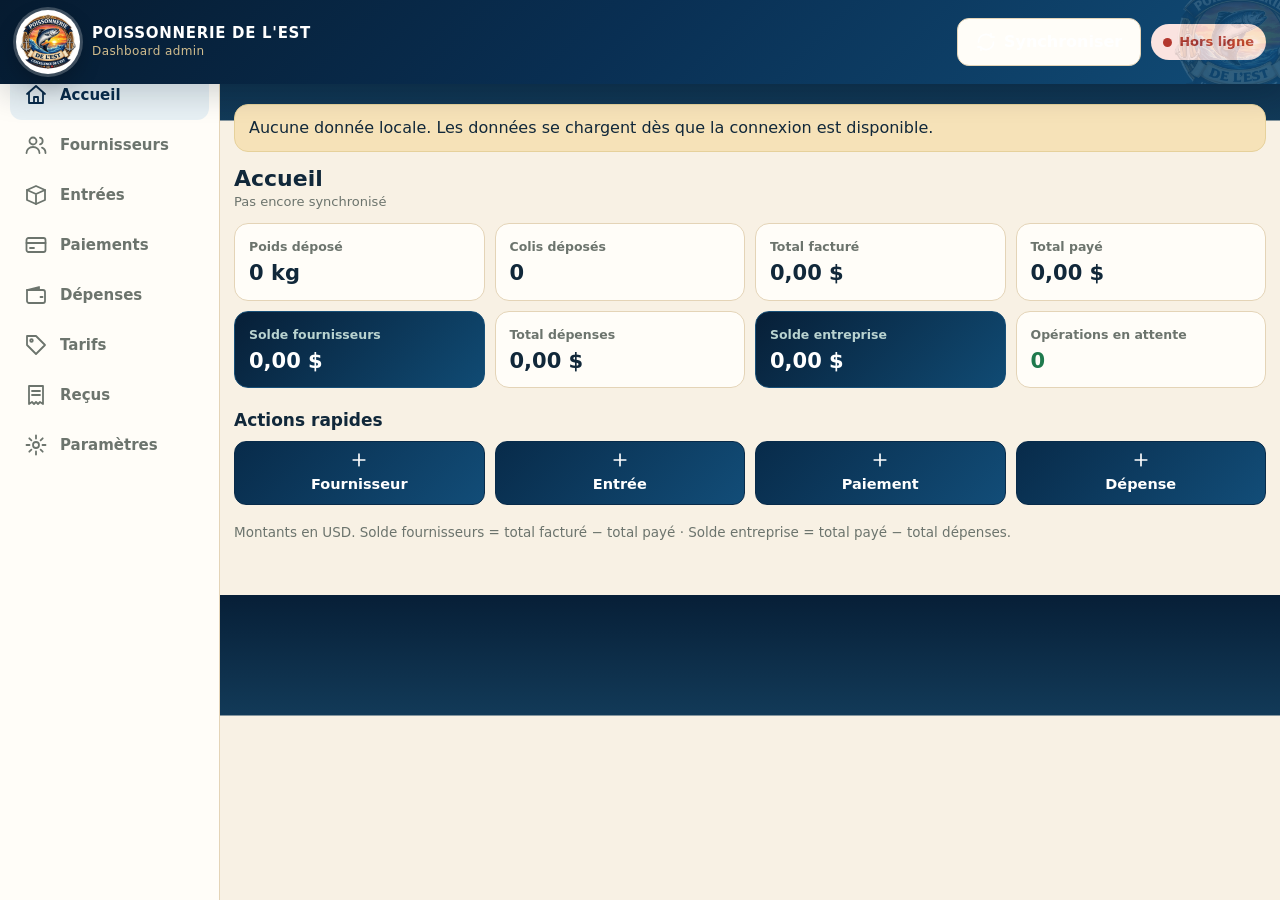
<file: index.html>
<!DOCTYPE html>
<html lang="fr">
<head>
<meta charset="utf-8">
<title>Poissonnerie de l'Est — Dashboard</title>
<meta name="viewport" content="width=device-width, initial-scale=1, viewport-fit=cover">
<meta name="theme-color" content="#0f3d3e">
<meta name="description" content="Dashboard admin — Poissonnerie de l'Est">
<meta name="mobile-web-app-capable" content="yes">
<meta name="apple-mobile-web-app-capable" content="yes">
<meta name="apple-mobile-web-app-status-bar-style" content="black-translucent">
<meta name="apple-mobile-web-app-title" content="Poissonnerie Est">
<link rel="manifest" href="manifest.webmanifest">
<link rel="icon" type="image/png" href="icon-192.png">
<link rel="apple-touch-icon" href="icon-192.png">
<style>
:root{
  --pine:#082b4a; --pine2:#124d78; --pine3:#e7f0f4;
  --sand:#f8f1e4; --paper:#fffdf8; --ink:#11283a; --muted:#6c746d; --line:#e4d4b7;
  --gold:#c89538; --gold2:#f6e2b8; --sun:#e56f2e; --wave:#0d6fa3;
  --ok:#1f7a4d; --okbg:#e2f3ea; --warn:#b8690f; --warnbg:#fbeed8; --bad:#b3372e; --badbg:#fae3e0; --info:#245b8f; --infobg:#e2edf8;
  --nav-h:68px; --top-h:56px;
  --r:14px;
}
*{box-sizing:border-box;-webkit-tap-highlight-color:transparent}
html{-webkit-text-size-adjust:100%}
body{margin:0;font:16px/1.4 system-ui,-apple-system,"Segoe UI",Roboto,Helvetica,Arial,sans-serif;color:var(--ink);
  background:linear-gradient(180deg,#071f37 0,#123a58 120px,var(--sand) 121px,var(--sand) 100%);
  padding-left:env(safe-area-inset-left);padding-right:env(safe-area-inset-right)}
body.noscroll{overflow:hidden}
h1,h2,h3{margin:0;line-height:1.2}
h1{font-size:22px} h2{font-size:17px} h3{font-size:15px}
a{color:inherit;text-decoration:none}
button,input,select{font:inherit;color:inherit}
[hidden]{display:none!important}

/* ---------- Barre du haut ---------- */
.top{position:sticky;top:0;z-index:20;color:#fff;display:flex;align-items:center;gap:10px;
  padding:calc(env(safe-area-inset-top) + 10px) 14px 10px;min-height:calc(var(--top-h) + env(safe-area-inset-top));
  background:linear-gradient(135deg,#061b30 0%,#092f53 48%,#114c77 100%);box-shadow:0 10px 30px rgba(5,25,42,.18)}
.top::after{content:"";position:absolute;inset:0;pointer-events:none;background:url("logo.png") no-repeat right -34px center/150px auto;opacity:.14}
.brand{display:flex;align-items:center;gap:12px;min-width:0;flex:1;position:relative;z-index:1}
.mark{flex:0 0 auto;width:54px;height:54px;border-radius:50%;background:var(--gold);color:var(--pine);display:grid;place-items:center;font-weight:800;letter-spacing:.5px;font-size:15px;box-shadow:0 0 0 3px rgba(255,255,255,.18)}
.logo{flex:0 0 auto;width:64px;height:64px;border-radius:50%;object-fit:cover;background:#fff;box-shadow:0 0 0 3px rgba(255,255,255,.22),0 10px 22px rgba(0,0,0,.24)}
.brand-txt{min-width:0;line-height:1.1}
.brand-txt b{display:block;font-size:15px;letter-spacing:.7px;white-space:nowrap;overflow:hidden;text-overflow:ellipsis}
.brand-txt span{font-size:12px;opacity:.86;letter-spacing:.4px;color:#f3d79c}
.pill{flex:0 0 auto;display:inline-flex;align-items:center;gap:7px;border:0;border-radius:99px;padding:8px 12px;font-size:13px;font-weight:600;min-height:36px;cursor:pointer}
.pill i{width:9px;height:9px;border-radius:50%;background:currentColor;display:block}
.pill.on{background:var(--okbg);color:var(--ok)} .pill.off{background:var(--badbg);color:var(--bad)}
.pill.wait{background:var(--warnbg);color:var(--warn)} .pill.sync{background:var(--infobg);color:var(--info)}
.pill.sync i{animation:pulse 1s infinite}
.sync-now{position:relative;z-index:1;min-width:44px;border-color:rgba(255,255,255,.28);background:rgba(255,255,255,.12);color:#fff}
.sync-now svg{width:20px;height:20px;stroke:currentColor;fill:none;stroke-width:2;stroke-linecap:round;stroke-linejoin:round}
.sync-now span{display:none}
@media (min-width:760px){.sync-now{padding:0 16px}.sync-now span{display:inline}}
@keyframes pulse{50%{opacity:.25}}

/* ---------- Navigation basse ---------- */
#nav{position:fixed;left:0;right:0;bottom:0;z-index:30;background:var(--paper);border-top:1px solid var(--line);
  display:flex;overflow-x:auto;scrollbar-width:none;-webkit-overflow-scrolling:touch;padding-bottom:env(safe-area-inset-bottom);
  box-shadow:0 -4px 18px rgba(15,61,62,.08)}
#nav::-webkit-scrollbar{display:none}
#nav a{flex:0 0 max(76px,21.6vw);height:var(--nav-h);display:flex;flex-direction:column;align-items:center;justify-content:center;gap:3px;
  font-size:11.5px;font-weight:600;color:var(--muted);position:relative}
#nav a svg{width:24px;height:24px;stroke:currentColor;fill:none;stroke-width:1.8;stroke-linecap:round;stroke-linejoin:round}
#nav a.on{color:var(--pine)}
#nav a.on::before{content:"";position:absolute;top:0;left:22%;right:22%;height:3px;border-radius:0 0 3px 3px;background:var(--gold)}
#nav a .dot{position:absolute;top:9px;right:calc(50% - 20px);min-width:16px;height:16px;padding:0 4px;border-radius:9px;background:var(--warn);color:#fff;font-size:10px;line-height:16px;text-align:center}

main{padding:14px 14px calc(var(--nav-h) + env(safe-area-inset-bottom) + 24px);max-width:1100px;margin:0 auto}
.page-h{display:flex;align-items:center;justify-content:space-between;gap:10px;margin:2px 0 12px}
.page-h .sub{color:var(--muted);font-size:13px}
.back{display:inline-flex;align-items:center;gap:6px;color:var(--pine2);font-weight:600;padding:8px 0;min-height:44px}

/* ---------- Composants ---------- */
.btn{display:inline-flex;align-items:center;justify-content:center;gap:8px;min-height:48px;padding:0 18px;border-radius:12px;border:1px solid var(--line);background:var(--paper);font-weight:650;cursor:pointer}
.btn:active{transform:scale(.98)}
.btn.primary{background:linear-gradient(135deg,var(--pine),var(--pine2));border-color:var(--pine);color:#fff}
.btn.gold{background:var(--gold);border-color:var(--gold);color:#fff}
.btn.ghost{background:transparent}
.btn.danger{color:var(--bad);border-color:#e7bcb7}
.btn.block{width:100%}
.btn[disabled]{opacity:.55;pointer-events:none}
.btn svg{width:20px;height:20px;stroke:currentColor;fill:none;stroke-width:2;stroke-linecap:round}
.search{position:relative;margin-bottom:12px}
.search svg{position:absolute;left:14px;top:50%;transform:translateY(-50%);width:20px;height:20px;stroke:var(--muted);fill:none;stroke-width:2;stroke-linecap:round}
.search input{width:100%;height:50px;border-radius:12px;border:1px solid var(--line);background:var(--paper);padding:0 14px 0 44px}
.chips{display:flex;gap:8px;margin:0 0 12px;flex-wrap:wrap}
.chip{border:1px solid var(--line);background:var(--paper);border-radius:99px;padding:8px 16px;min-height:40px;font-weight:600;cursor:pointer;color:var(--muted)}
.chip.on{background:var(--pine);border-color:var(--pine);color:#fff}
.toolbar{display:flex;gap:10px;align-items:center;margin-bottom:12px}
.toolbar .search{flex:1;margin:0}
.grid{display:grid;grid-template-columns:repeat(2,1fr);gap:10px}
.tile{background:var(--paper);border:1px solid var(--line);border-radius:var(--r);padding:14px;min-width:0}
.tile small{display:block;color:var(--muted);font-size:12.5px;font-weight:600;margin-bottom:6px}
.tile b{display:block;font-size:21px;line-height:1.15;overflow-wrap:anywhere}
.tile.hl{background:linear-gradient(135deg,#071f37,#104b74);border-color:#174f77;color:#fff}
.tile.hl small{color:#b9d3d0}
.tile.neg b{color:var(--bad)} .tile.pos b{color:var(--ok)}
.tile.hl.neg b{color:#ffb4ab}
.quick{display:grid;grid-template-columns:repeat(2,1fr);gap:10px}
.quick .btn{min-height:64px;flex-direction:column;gap:4px;font-size:14.5px}
h2.sec{margin:22px 0 10px}
.cards{display:flex;flex-direction:column;gap:10px}
.card{display:block;background:var(--paper);border:1px solid var(--line);border-radius:var(--r);padding:13px 14px}
a.card:active{background:#fbf6ea}
.card .row{display:flex;justify-content:space-between;align-items:baseline;gap:10px}
.card .row+.row{margin-top:4px}
.card .sub{color:var(--muted);font-size:13.5px}
.card b{font-weight:700}
.amt{font-weight:750;white-space:nowrap}
.badge{display:inline-block;border-radius:99px;padding:2px 9px;font-size:12px;font-weight:650;vertical-align:middle}
.badge.wait{background:var(--warnbg);color:var(--warn)} .badge.ok{background:var(--okbg);color:var(--ok)}
.badge.bad{background:var(--badbg);color:var(--bad)} .badge.info{background:var(--infobg);color:var(--info)}
.badge.gray{background:#ece8dc;color:var(--muted)}
.empty{text-align:center;color:var(--muted);padding:36px 12px;background:var(--paper);border:1px dashed var(--line);border-radius:var(--r)}
.banner{background:var(--gold2);border:1px solid #e6d19b;border-radius:var(--r);padding:12px 14px;margin-bottom:14px;display:flex;gap:12px;align-items:center;justify-content:space-between;flex-wrap:wrap}
.banner.bad{background:var(--badbg);border-color:#efc2bd}
.more{width:100%;margin-top:10px}
.tbl-wrap{display:none}
.tbl{width:100%;border-collapse:collapse;background:var(--paper);border:1px solid var(--line);border-radius:var(--r);overflow:hidden}
.tbl th{background:#092f53;color:#fff;text-align:left;font-size:12.5px;padding:10px 12px;letter-spacing:.3px}
.tbl td{padding:10px 12px;border-top:1px solid var(--line);vertical-align:middle}
.tbl tr.clk{cursor:pointer} .tbl tr.clk:hover td{background:#fbf6ea}
.tbl .r{text-align:right} .tbl .nowrap{white-space:nowrap}
.kv{display:flex;justify-content:space-between;gap:12px;padding:10px 0;border-top:1px solid var(--line)}
.kv:first-child{border-top:0} .kv span{color:var(--muted)} .kv b{text-align:right}
.panel{background:var(--paper);border:1px solid var(--line);border-radius:var(--r);padding:14px;margin-bottom:12px}
.panel h3{margin-bottom:8px}
.hint{color:var(--muted);font-size:13.5px}
.mono{font-variant-numeric:tabular-nums}
.res{margin-top:10px;font-size:14px;font-weight:600}
.res.ok{color:var(--ok)} .res.bad{color:var(--bad)}
.opl{display:flex;flex-direction:column;gap:8px}
.op{border:1px solid var(--line);border-radius:12px;padding:10px 12px;background:#fff}
.op.failed{border-color:#efc2bd;background:#fff7f6}
.op .acts{display:flex;gap:8px;margin-top:8px}
.op .acts .btn{min-height:40px;padding:0 14px}

/* ---------- Formulaires (feuille du bas) ---------- */
.ov{position:fixed;inset:0;background:rgba(10,30,30,.5);z-index:50}
.sheet{position:fixed;z-index:51;left:0;right:0;bottom:0;max-height:92dvh;overflow:auto;background:var(--paper);border-radius:20px 20px 0 0;
  padding:16px 16px calc(16px + env(safe-area-inset-bottom));animation:up .18s ease-out}
@keyframes up{from{transform:translateY(30px);opacity:.4}}
.sheet-h{display:flex;justify-content:space-between;align-items:center;margin-bottom:12px}
.x{border:0;background:#efe9da;width:40px;height:40px;border-radius:50%;font-size:16px;cursor:pointer}
label.f{display:block;margin-bottom:12px;font-weight:600;font-size:14px}
label.f>span.l{display:block;margin-bottom:5px;color:var(--muted);font-size:13px}
.in{width:100%;height:50px;border:1px solid #cfc6ae;border-radius:12px;background:#fff;padding:0 14px;font-size:16px}
.in:focus{outline:2px solid var(--gold);outline-offset:1px}
.in[readonly]{background:#f3efe3;color:var(--muted)}
.two{display:grid;grid-template-columns:1fr 1fr;gap:10px}
.seg{display:grid;grid-template-columns:1fr 1fr;gap:8px;margin-bottom:12px}
.seg label{display:block;cursor:pointer}
.seg input{position:absolute;opacity:0;pointer-events:none}
.seg span{display:flex;align-items:center;justify-content:center;height:50px;border:1px solid #cfc6ae;border-radius:12px;font-weight:650;background:#fff}
.seg input:checked+span{background:var(--pine);border-color:var(--pine);color:#fff}
.calc{background:var(--pine3);border-radius:12px;padding:12px 14px;margin-bottom:12px;display:flex;justify-content:space-between;align-items:center}
.calc b{font-size:20px;color:var(--pine)}
.err{color:var(--bad);font-weight:600;font-size:14px;min-height:0;margin-bottom:8px}
.sheet-f{display:grid;grid-template-columns:1fr 1.6fr;gap:10px;position:sticky;bottom:0;background:var(--paper);padding-top:8px}
.toolbar .btn{padding:0 16px;flex:0 0 auto}
@media (max-width:480px){.hide-s{display:none}.toolbar .btn{width:50px;padding:0}}

/* ---------- Reçu ---------- */
.receipt{background:#fff;border:1px solid var(--line);border-radius:var(--r);padding:24px 20px;max-width:560px;margin:0 auto 14px;position:relative;overflow:hidden;box-shadow:0 18px 40px rgba(8,43,74,.12)}
.receipt::before{content:"";position:absolute;left:0;right:0;top:0;height:8px;background:linear-gradient(90deg,var(--pine),var(--wave),var(--gold),var(--sun))}
.receipt::after{content:"";position:absolute;inset:52px 18px 18px;background:url("logo.png") no-repeat center/68% auto;opacity:.07;pointer-events:none}
.receipt>*{position:relative;z-index:1}
.receipt .rh{text-align:center;padding-top:10px;margin-bottom:12px}
.receipt .rh img{width:98px;height:98px;object-fit:cover;border-radius:50%;display:block;margin:0 auto 10px;box-shadow:0 0 0 4px #f8eed8}
.receipt .rh b{display:block;letter-spacing:1px;font-size:17px;color:var(--pine)}
.receipt .rh span{color:var(--muted);font-size:13px}
.receipt .big{text-align:center;margin:14px 0;font-size:30px;font-weight:800;color:var(--pine)}
.actions{display:flex;gap:10px;flex-wrap:wrap;max-width:520px;margin:0 auto}
.actions .btn{flex:1 1 140px}

#toast{position:fixed;left:12px;right:12px;bottom:calc(var(--nav-h) + env(safe-area-inset-bottom) + 12px);z-index:80;display:flex;flex-direction:column;gap:8px;align-items:center;pointer-events:none}
.toast{pointer-events:auto;background:#12292a;color:#fff;border-radius:12px;padding:12px 16px;font-size:14.5px;font-weight:600;max-width:520px;box-shadow:0 6px 24px rgba(0,0,0,.25);animation:up .15s ease-out}
.toast.bad{background:var(--bad)} .toast.ok{background:var(--ok)}

/* ---------- Bureau ---------- */
@media (min-width:900px){
  body{padding-left:220px}
  #nav{z-index:15;top:0;right:auto;bottom:0;width:220px;flex-direction:column;overflow:visible;border-top:0;border-right:1px solid var(--line);
    padding:calc(var(--top-h) + env(safe-area-inset-top) + 14px) 10px 14px;box-shadow:none}
  #nav a{flex:0 0 auto;height:50px;flex-direction:row;justify-content:flex-start;gap:12px;padding:0 14px;border-radius:12px;font-size:15px}
  #nav a.on{background:var(--pine3)} #nav a.on::before{display:none}
  #nav a .dot{position:static;margin-left:auto}
  .top{margin-left:-220px;padding-left:16px}
  main{padding-bottom:40px;padding-top:20px}
  .grid{grid-template-columns:repeat(4,1fr)} .quick{grid-template-columns:repeat(4,1fr)}
  .cards{display:none} .tbl-wrap{display:block}
  .sheet{left:50%;right:auto;bottom:auto;top:50%;transform:translate(-50%,-50%);width:480px;border-radius:20px;animation:none}
  #toast{bottom:20px;left:220px}
}
@media print{
  body{background:#fff;padding:0}
  .top,#nav,#toast,.no-print,.back{display:none!important}
  main{padding:0;max-width:none}
  .receipt{border:1px solid #999;box-shadow:none;margin:0 auto}
}
</style>
</head>
<body>
<header class="top">
  <div class="brand">
    <span class="mark" id="mark">PE</span>
    <div class="brand-txt"><b>POISSONNERIE DE L'EST</b><span>Dashboard admin</span></div>
  </div>
  <button class="btn sync-now" id="sync-now" data-act="manual-sync" type="button" aria-label="Synchroniser maintenant" title="Synchroniser maintenant"><svg viewBox="0 0 24 24" aria-hidden="true"><path d="M21 12a9 9 0 0 1-15.5 6.2"/><path d="M3 12A9 9 0 0 1 18.5 5.8"/><path d="M18 2v4h4"/><path d="M6 22v-4H2"/></svg><span>Synchroniser</span></button>
  <button class="pill off" id="pill" type="button" aria-live="polite"><i></i><span>…</span></button>
</header>
<main id="view"></main>
<nav id="nav" aria-label="Navigation principale"></nav>
<div id="sheet-root"></div>
<div id="toast" aria-live="polite"></div>

<script>
'use strict';
/* =====================================================================
   POISSONNERIE DE L'EST — Dashboard admin (PWA, vanilla JS, offline-first)
   ===================================================================== */

// Lien de synchronisation par défaut.
// Peut rester vide : le lien se règle alors dans Paramètres.
const DEFAULT_API_URL = 'https://script.google.com/macros/s/AKfycbz8UUV3W_MPOHDPKnplotVXoTpCgfVNjGK8ZixYtuSkqpaf3n2zPQmHrko_1pk-LOmxjw/exec';
const APP_VERSION = '1.1.1';
const LOGO_SRC = 'logo.png';
const DEFAULT_TARIFFS = { kg: 0.05, colis: 5 };
const METHODS = ['Espèces', 'Mobile money', 'Banque'];
const CATEGORIES = ['Transport', 'Salaire', 'Loyer', 'Électricité', 'Emballage', 'Entretien', 'Communication', 'Autre'];
const LS = { cache: 'pe.cache.v1', queue: 'pe.queue.v1', api: 'pe.api.v1' };
let LOGO_DATA_URL = '';

/* ---------- Utilitaires ---------- */
const $ = (s, r = document) => r.querySelector(s);
const esc = s => String(s ?? '').replace(/[&<>"']/g, c => ({ '&': '&amp;', '<': '&lt;', '>': '&gt;', '"': '&quot;', "'": '&#39;' }[c]));
const round2 = n => Math.round((Number(n) + 1e-9) * 100) / 100;
const sum = (arr, f) => arr.reduce((s, x) => s + (Number(f(x)) || 0), 0);
const nfMoney = new Intl.NumberFormat('fr-FR', { minimumFractionDigits: 2, maximumFractionDigits: 2 });
const nfQty = new Intl.NumberFormat('fr-FR', { maximumFractionDigits: 2 });
const nfTariff = new Intl.NumberFormat('fr-FR', { minimumFractionDigits: 2, maximumFractionDigits: 6 });
const money = n => nfMoney.format(round2(n)) + ' $';
const qty = n => nfQty.format(Number(n) || 0);
const tariffTxt = n => nfTariff.format(Number(n) || 0);
const fmtDate = d => (/^\d{4}-\d{2}-\d{2}/.test(d || '') ? d.slice(8, 10) + '/' + d.slice(5, 7) + '/' + d.slice(0, 4) : d || '');
const fmtDateTime = ms => new Date(ms).toLocaleString('fr-FR', { day: '2-digit', month: '2-digit', hour: '2-digit', minute: '2-digit' });
const todayStr = () => { const d = new Date(); return d.getFullYear() + '-' + String(d.getMonth() + 1).padStart(2, '0') + '-' + String(d.getDate()).padStart(2, '0'); };
const uid = () => (window.crypto && crypto.randomUUID ? crypto.randomUUID().replace(/-/g, '').slice(0, 16) : Math.random().toString(36).slice(2, 10) + Date.now().toString(36));
const norm = s => String(s ?? '').toLowerCase().normalize('NFD').replace(/[\u0300-\u036f]/g, '');
const matches = (q, hay) => { const h = norm(hay); return norm(q).split(/\s+/).filter(Boolean).every(t => h.includes(t)); };
const parseNum = s => { const t = String(s ?? '').trim().replace(/\s/g, '').replace(',', '.'); return t === '' ? NaN : Number(t); };
const isDate = s => /^\d{4}-\d{2}-\d{2}$/.test(s) && !isNaN(Date.parse(s));
const amountHay = n => [String(n), Number(n).toFixed(2), Number(n).toFixed(2).replace('.', ',')].join(' ');
const byDateDesc = (a, b) => (b.date || '').localeCompare(a.date || '') || (b.createdAt || '').localeCompare(a.createdAt || '') || String(b.entryId || b.paymentId || b.expenseId || b.receiptId || '').localeCompare(String(a.entryId || a.paymentId || a.expenseId || a.receiptId || ''));
const lsGet = (k, d) => { try { const v = localStorage.getItem(k); return v ? JSON.parse(v) : d; } catch (e) { return d; } };
const lsSet = (k, v) => { try { localStorage.setItem(k, JSON.stringify(v)); return true; } catch (e) { return false; } };

const ICONS = {
  home: '<path d="M3 11l9-8 9 8"/><path d="M5 10v10h14V10"/><path d="M10 20v-6h4v6"/>',
  suppliers: '<circle cx="9" cy="8" r="3.5"/><path d="M2.5 20c0-3.5 3-6 6.5-6s6.5 2.5 6.5 6"/><path d="M16 4.6a3.5 3.5 0 010 6.8"/><path d="M18 14.6c2 .7 3.5 2.6 3.5 5.4"/>',
  entries: '<path d="M3 7l9-4 9 4v10l-9 4-9-4z"/><path d="M3 7l9 4 9-4M12 11v10"/>',
  payments: '<rect x="2.5" y="5" width="19" height="14" rx="2"/><path d="M2.5 10h19M6 15h4"/>',
  expenses: '<path d="M3 7h16a2 2 0 012 2v9a2 2 0 01-2 2H5a2 2 0 01-2-2z"/><path d="M3 7l12-3v3M16.5 14h2"/>',
  tariffs: '<path d="M3 12V3h9l9 9-9 9z"/><circle cx="7.5" cy="7.5" r="1.3"/>',
  receipts: '<path d="M5 3h14v18l-3-2-2 2-2-2-2 2-2-2-3 2z"/><path d="M8 8h8M8 12h8"/>',
  settings: '<circle cx="12" cy="12" r="3"/><path d="M12 2.5v3M12 18.5v3M2.5 12h3M18.5 12h3M5.3 5.3l2.1 2.1M16.6 16.6l2.1 2.1M5.3 18.7l2.1-2.1M16.6 7.4l2.1-2.1"/>',
  plus: '<path d="M12 5v14M5 12h14"/>',
  search: '<circle cx="11" cy="11" r="6.5"/><path d="M20 20l-4.5-4.5"/>'
};
const icon = n => `<svg viewBox="0 0 24 24" aria-hidden="true">${ICONS[n]}</svg>`;
const NAV = [['home', 'Accueil'], ['suppliers', 'Fournisseurs'], ['entries', 'Entrées'], ['payments', 'Paiements'], ['expenses', 'Dépenses'], ['tariffs', 'Tarifs'], ['receipts', 'Reçus'], ['settings', 'Paramètres']];

/* ---------- État ---------- */
const S = {
  server: { suppliers: [], tariffs: [], entries: [], payments: [], expenses: [], receipts: [] },
  lastPull: null,
  queue: [],           // opérations en attente : {requestId, action, payload, createdAt, tries, failed, error}
  apiUrl: '',
  reachable: null,     // null = inconnu, true/false = dernier échange réseau
  syncing: false,
  lastError: '',
  page: 'home', pid: null
};
const UI = { q: {}, type: 'all', limit: 60 };
let rev = 0, _view = null, _viewRev = -1;

function loadState() {
  const c = lsGet(LS.cache, null);
  if (c && c.server) { S.server = Object.assign(S.server, c.server); S.lastPull = c.lastPull || null; }
  const q = lsGet(LS.queue, []);
  S.queue = Array.isArray(q) ? q : [];
  const saved = lsGet(LS.api, null);
  const savedUrl = (typeof saved === 'string' && saved.trim()) ? saved.trim() : '';
  const oldDeployments = [
    'https://script.google.com/macros/s/AKfycbz5IOIjSV8gccr8VrWVsAr7zGxpL40y66E2vqXOxJqqf8luBe_RFgoKAPlMMxwgZDWftA/exec',
    'https://script.google.com/macros/s/AKfycbytIcbrZicNcOnYxfNXEwfdPURT-c5jjS3OdaFBXynXZOxcc9fOX4Ynf-WhNFrShV6aHg/exec',
    'https://script.google.com/macros/s/AKfycbx5pv8eaXuJDcXhMOuGmiQVIH2gcw_dtnCEF4760hdWkiQhugruxtHLzJyfA1asFW2VxQ/exec'
  ];
  if (!savedUrl || oldDeployments.includes(savedUrl)) {
    S.apiUrl = DEFAULT_API_URL;
    try { localStorage.removeItem(LS.api); } catch (e) { /* ignore */ }
  } else {
    S.apiUrl = savedUrl;
  }
}
const saveCache = () => lsSet(LS.cache, { server: S.server, lastPull: S.lastPull });
const saveQueue = () => lsSet(LS.queue, S.queue);
const bump = () => { rev++; };

/* ---------- Vue calculée : cache serveur + opérations en attente ---------- */
function V() {
  if (_view && _viewRev === rev) return _view;
  const sv = S.server;
  const suppliers = sv.suppliers.slice(), entries = sv.entries.slice(), payments = sv.payments.slice(), expenses = sv.expenses.slice();
  const receipts = sv.receipts.slice();
  const tariffs = Object.assign({}, DEFAULT_TARIFFS);
  let tariffUpdated = '';
  sv.tariffs.forEach(t => { if (t.active !== false && Number(t.value) > 0) tariffs[t.type] = Number(t.value); if ((t.updatedAt || '') > tariffUpdated) tariffUpdated = t.updatedAt; });
  const names = new Set(suppliers.map(s => norm(s.name).trim()));
  const reqE = new Set(entries.map(x => x.requestId)), reqP = new Set(payments.map(x => x.requestId)), reqX = new Set(expenses.map(x => x.requestId));
  let tariffPending = false;
  for (const op of S.queue) {
    if (op.failed) continue;
    const p = op.payload || {};
    if (op.action === 'suppliers.create' && !names.has(norm(p.name).trim())) {
      suppliers.push({ supplierId: p.supplierId, name: p.name, phone: p.phone || '', active: true, createdAt: op.createdAt, updatedAt: op.createdAt, _pending: true });
    } else if (op.action === 'entries.create' && !reqE.has(op.requestId)) {
      entries.push({ entryId: '', requestId: op.requestId, supplierId: p.supplierId, type: p.type, quantity: p.quantity, tariff: p.tariff, amount: round2(p.quantity * p.tariff), date: p.date, createdAt: op.createdAt, updatedAt: op.createdAt, syncStatus: 'pending', _pending: true });
    } else if (op.action === 'payments.create' && !reqP.has(op.requestId)) {
      payments.push({ paymentId: '', requestId: op.requestId, supplierId: p.supplierId, amount: round2(p.amount), method: p.method, receiptId: '', date: p.date, createdAt: op.createdAt, updatedAt: op.createdAt, syncStatus: 'pending', _pending: true });
    } else if (op.action === 'expenses.create' && !reqX.has(op.requestId)) {
      expenses.push({ expenseId: '', requestId: op.requestId, label: p.label, category: p.category, amount: round2(p.amount), method: p.method, date: p.date, createdAt: op.createdAt, updatedAt: op.createdAt, syncStatus: 'pending', _pending: true });
    } else if (op.action === 'tariffs.save') {
      ['kg', 'colis'].forEach(t => { if (Number(p[t]) > 0) tariffs[t] = Number(p[t]); });
      tariffPending = true;
    }
  }
  entries.sort(byDateDesc); payments.sort(byDateDesc); expenses.sort(byDateDesc); receipts.sort(byDateDesc);
  suppliers.sort((a, b) => a.name.localeCompare(b.name, 'fr', { sensitivity: 'base' }));
  const stats = {}, supById = {};
  suppliers.forEach(s => { supById[s.supplierId] = s; stats[s.supplierId] = { kg: 0, colis: 0, billed: 0, paid: 0, balance: 0 }; });
  entries.forEach(e => { const st = stats[e.supplierId]; if (!st) return; if (e.type === 'kg') st.kg += Number(e.quantity); else st.colis += Number(e.quantity); st.billed += Number(e.amount); });
  payments.forEach(p => { const st = stats[p.supplierId]; if (st) st.paid += Number(p.amount); });
  Object.values(stats).forEach(st => { st.kg = round2(st.kg); st.colis = round2(st.colis); st.billed = round2(st.billed); st.paid = round2(st.paid); st.balance = round2(st.billed - st.paid); });
  const billed = round2(sum(entries, e => e.amount)), paid = round2(sum(payments, p => p.amount)), spent = round2(sum(expenses, x => x.amount));
  const totals = {
    kg: round2(sum(entries.filter(e => e.type === 'kg'), e => e.quantity)),
    colis: round2(sum(entries.filter(e => e.type === 'colis'), e => e.quantity)),
    billed, paid, supplierBalance: round2(billed - paid), expenses: spent, companyBalance: round2(paid - spent)
  };
  _view = { suppliers, entries, payments, expenses, receipts, tariffs, tariffUpdated, tariffPending, stats, supById, totals };
  _viewRev = rev;
  return _view;
}
const supName = id => (V().supById[id] || {}).name || id || '—';
const pendingCount = () => S.queue.filter(o => !o.failed).length;
const failedCount = () => S.queue.filter(o => o.failed).length;

/* ---------- Réseau ---------- */
function netErr(msg, network = true) { const e = new Error(msg); e.network = network; return e; }
async function api(action, payload, timeout = 25000) {
  if (!S.apiUrl) throw netErr('Lien de synchronisation non configuré', false);
  const ctl = new AbortController();
  const tm = setTimeout(() => ctl.abort(), timeout);
  let text;
  try {
    const url = new URL(S.apiUrl);
    url.searchParams.set('action', action);
    url.searchParams.set('payload', JSON.stringify(payload || {}));
    url.searchParams.set('_', String(Date.now()));
    const res = await fetch(url.toString(), { method: 'GET', signal: ctl.signal, redirect: 'follow', cache: 'no-store' });
    text = await res.text();
  } catch (e) {
    throw netErr(e && e.name === 'AbortError' ? 'Délai dépassé' : 'Connexion impossible');
  } finally { clearTimeout(tm); }
  let json;
  try { json = JSON.parse(text); } catch (e) { throw netErr('Réponse invalide : vérifiez le lien de synchronisation'); }
  if (!json || json.ok !== true) { const er = new Error((json && json.error) || 'Erreur serveur'); er.server = true; er.retryable = !json || json.retryable !== false; throw er; }
  return json.data;
}

/* ---------- File d'attente & synchronisation ---------- */
function enqueue(action, payload) {
  const op = { requestId: 'REQ-' + uid(), action, payload: Object.assign({}, payload), createdAt: new Date().toISOString(), tries: 0 };
  op.payload.requestId = op.requestId;
  S.queue.push(op);
  saveQueue(); bump(); refreshData(); updateStatus();
  toast(navigator.onLine && S.reachable !== false ? 'Enregistré ✓' : 'Enregistré hors ligne — envoi automatique au retour d\'Internet', 'ok');
  sync();
  return op;
}

function upsert(list, obj, key) { if (!obj) return; const i = list.findIndex(x => x[key] === obj[key]); if (i >= 0) list[i] = obj; else list.push(obj); }
function applyResult(op, r) {
  const sv = S.server;
  if (op.action === 'suppliers.create') upsert(sv.suppliers, r.entity, 'supplierId');
  else if (op.action === 'entries.create') upsert(sv.entries, r.entity, 'entryId');
  else if (op.action === 'payments.create') { upsert(sv.payments, r.entity, 'paymentId'); upsert(sv.receipts, r.receipt, 'receiptId'); }
  else if (op.action === 'expenses.create') upsert(sv.expenses, r.entity, 'expenseId');
  else if (op.action === 'tariffs.save' && Array.isArray(r.tariffs)) sv.tariffs = r.tariffs;
}
function applyIdMap(map) {
  S.queue.forEach(o => { if (o.payload && map[o.payload.supplierId]) o.payload.supplierId = map[o.payload.supplierId]; });
}

let syncedOld = 0;
function pendingBatch() {
  const pending = S.queue.filter(o => !o.failed);
  const picked = [];
  for (const op of pending) {
    const test = picked.concat(op).map(o => ({ requestId: o.requestId, action: o.action, payload: o.payload }));
    const payload = JSON.stringify({ operations: test });
    if (test.length > 8 || encodeURIComponent(payload).length > 6500) break;
    picked.push(op);
  }
  return picked.length ? picked : pending.slice(0, 1);
}
async function pushPending() {
  let total = 0, progressed = true;
  while (progressed) {
    const ops = pendingBatch();
    if (!ops.length) break;
    let data;
    try { data = await api('sync.push', { operations: ops.map(o => ({ requestId: o.requestId, action: o.action, payload: o.payload })) }, 60000); }
    catch (e) { onSyncError(e); return { n: total, err: true }; }
    S.reachable = true; S.lastError = '';
    progressed = false;
    const byId = new Map((data.results || []).map(r => [r.requestId, r]));
    ops.forEach(op => {
      const r = byId.get(op.requestId);
      if (!r) return;
      if (r.ok) {
        S.queue = S.queue.filter(o => o !== op);
        applyResult(op, r);
        progressed = true; total++;
        if (Date.now() - Date.parse(op.createdAt) > 8000) syncedOld++;
        if (op.action === 'payments.create' && r.receipt && !r.duplicate) toast('Reçu ' + r.receipt.receiptId + ' créé — appuyez pour l\'ouvrir', 'ok', () => { location.hash = '#/receipts/' + r.receipt.receiptId; });
      } else if (r.retryable) { op.tries = (op.tries || 0) + 1; op.error = r.error; }
      else { op.failed = true; op.error = r.error; progressed = true; toast('Opération refusée : ' + r.error, 'bad'); }
    });
    if (data.idMap) applyIdMap(data.idMap);
    saveQueue(); saveCache(); bump(); refreshData(); updateStatus();
  }
  return { n: total, err: false };
}

async function pullData() {
  const d = await api('sync.pull', {}, 60000);
  ['suppliers', 'tariffs', 'entries', 'payments', 'expenses', 'receipts'].forEach(k => { if (!Array.isArray(d[k])) throw new Error('Réponse incomplète du serveur (' + k + ')'); });
  S.server = { suppliers: d.suppliers, tariffs: d.tariffs, entries: d.entries, payments: d.payments, expenses: d.expenses, receipts: d.receipts };
  S.lastPull = Date.now(); S.reachable = true; S.lastError = '';
  saveCache(); bump(); refreshData();
}

function onSyncError(e) {
  if (e.network) { S.reachable = e.message.startsWith('Réponse invalide') ? true : false; }
  else S.reachable = true;
  S.lastError = e.message || 'Erreur';
}

let syncP = null, syncAgain = false;
function sync(opts = {}) {
  if (syncP) { syncAgain = true; return syncP; }
  syncP = (async () => {
    try {
      do {
        syncAgain = false;
        if (!S.apiUrl || !navigator.onLine) break;
        S.syncing = true; updateStatus();
        syncedOld = 0;
        const push = await pushPending();
        if (opts.pull !== false && !push.err) { try { await pullData(); } catch (e) { onSyncError(e); } }
        if (push.n && syncedOld) toast('✓ ' + syncedOld + ' opération' + (syncedOld > 1 ? 's' : '') + ' synchronisée' + (syncedOld > 1 ? 's' : ''), 'ok');
      } while (syncAgain);
    } finally { S.syncing = false; syncP = null; updateStatus(); refreshData(); }
  })();
  return syncP;
}

/* ---------- Statut ---------- */
function statusInfo() {
  const pend = pendingCount(), bad = failedCount();
  if (!navigator.onLine || S.reachable === false) return { cls: 'off', text: pend ? 'Hors ligne · ' + pend + ' en attente' : 'Hors ligne' };
  if (S.syncing) return { cls: 'sync', text: 'Synchronisation…' };
  if (bad) return { cls: 'off', text: bad + ' à corriger' };
  if (pend) return { cls: 'wait', text: pend + ' en attente' };
  if (!S.apiUrl) return { cls: 'off', text: 'Lien non configuré' };
  if (S.lastError) return { cls: 'wait', text: 'Erreur serveur' };
  return { cls: 'on', text: 'En ligne' };
}
function updateStatus() {
  const s = statusInfo(), p = $('#pill');
  p.className = 'pill ' + s.cls; p.lastElementChild.textContent = s.text;
  const dot = $('#nav a[data-p="settings"] .dot'), n = pendingCount() + failedCount();
  if (dot) { dot.textContent = n; dot.hidden = !n; }
  const st = $('#set-status'); if (st) st.innerHTML = settingsStatusHtml();
}

/* ---------- Toasts ---------- */
function toast(msg, kind = '', onClick) {
  const el = document.createElement('div');
  el.className = 'toast ' + kind; el.textContent = msg;
  if (onClick) { el.style.cursor = 'pointer'; el.addEventListener('click', () => { onClick(); el.remove(); }); }
  $('#toast').appendChild(el);
  setTimeout(() => el.remove(), onClick ? 7000 : 3600);
}

/* ---------- Composants de liste ---------- */
function collection(items, cardFn, cols, opts = {}) {
  if (!items.length) return `<div class="empty">${opts.empty || 'Aucun résultat'}</div>`;
  const shown = items.slice(0, UI.limit);
  const rows = shown.map(it => `<tr${opts.href ? ` class="clk" data-href="${esc(opts.href(it))}"` : ''}>${cols.map(c => `<td class="${c.cls || ''}">${c.f(it)}</td>`).join('')}</tr>`).join('');
  return `<div class="cards">${shown.map(cardFn).join('')}</div>
    <div class="tbl-wrap"><table class="tbl"><thead><tr>${cols.map(c => `<th class="${c.cls || ''}">${c.h}</th>`).join('')}</tr></thead><tbody>${rows}</tbody></table></div>
    ${items.length > shown.length ? `<button class="btn ghost more" data-act="more">Afficher plus (${items.length - shown.length})</button>` : ''}`;
}
const pendBadge = () => '<span class="badge wait">En attente</span>';
const searchBox = (page, ph) => `<div class="search">${icon('search')}<input class="in" type="search" id="q" data-search="${page}" placeholder="${esc(ph)}" value="${esc(UI.q[page] || '')}" autocomplete="off" enterkeyhint="search"></div>`;
const balBadge = b => b > 0.004 ? `<span class="badge wait">Reste ${money(b)}</span>` : b < -0.004 ? `<span class="badge info">Avance ${money(-b)}</span>` : '<span class="badge ok">À jour</span>';

/* ---------- Pages ---------- */
const PAGES = {};

PAGES.home = {
  render() {
    const t = V().totals, pend = pendingCount() + failedCount();
    const tile = (l, v, cls = '', href) => `<${href ? 'a href="' + href + '"' : 'div'} class="tile ${cls}"><small>${l}</small><b class="mono">${v}</b></${href ? 'a' : 'div'}>`;
    const cfg = !S.apiUrl ? `<div class="banner"><span><b>Lien de synchronisation manquant.</b> Renseignez-le pour charger et enregistrer vos données.</span><a class="btn gold" href="#/settings">Paramètres</a></div>` : '';
    const empty = S.apiUrl && !S.lastPull && !S.server.suppliers.length ? `<div class="banner"><span>Aucune donnée locale. Les données se chargent dès que la connexion est disponible.</span></div>` : '';
    return `${cfg}${empty}
      <div class="page-h"><div><h1>Accueil</h1><div class="sub">${S.lastPull ? 'Données du ' + fmtDateTime(S.lastPull) : 'Pas encore synchronisé'}</div></div></div>
      <div class="grid">
        ${tile('Poids déposé', qty(t.kg) + ' kg')}
        ${tile('Colis déposés', qty(t.colis))}
        ${tile('Total facturé', money(t.billed))}
        ${tile('Total payé', money(t.paid))}
        ${tile('Solde fournisseurs', money(t.supplierBalance), 'hl')}
        ${tile('Total dépenses', money(t.expenses))}
        ${tile('Solde entreprise', money(t.companyBalance), 'hl ' + (t.companyBalance < 0 ? 'neg' : ''))}
        ${tile('Opérations en attente', pend, pend ? '' : 'pos', '#/settings')}
      </div>
      <h2 class="sec">Actions rapides</h2>
      <div class="quick">
        <button class="btn primary" data-act="add-supplier">${icon('plus')}Fournisseur</button>
        <button class="btn primary" data-act="add-entry">${icon('plus')}Entrée</button>
        <button class="btn primary" data-act="add-payment">${icon('plus')}Paiement</button>
        <button class="btn primary" data-act="add-expense">${icon('plus')}Dépense</button>
      </div>
      <p class="hint" style="margin-top:18px">Montants en USD. Solde fournisseurs = total facturé − total payé · Solde entreprise = total payé − total dépenses.</p>`;
  },
  refresh() { $('#view').innerHTML = this.render(); }
};

PAGES.suppliers = {
  render() {
    return `<div class="page-h"><h1>Fournisseurs</h1></div>
      <div class="toolbar">${searchBox('suppliers', 'Rechercher un nom ou un téléphone')}<button class="btn primary" data-act="add-supplier" aria-label="Ajouter un fournisseur">${icon('plus')}<span class="hide-s">Ajouter</span></button></div>
      <div id="list"></div>`;
  },
  refresh() {
    const v = V(), q = UI.q.suppliers || '';
    const items = v.suppliers.filter(s => !q || matches(q, s.name + ' ' + (s.phone || '') + ' ' + s.supplierId));
    $('#list').innerHTML = collection(items, s => {
      const st = v.stats[s.supplierId];
      return `<a class="card" href="#/suppliers/${esc(s.supplierId)}"><div class="row"><b>${esc(s.name)}</b>${balBadge(st.balance)}</div>
        <div class="row sub"><span>${esc(s.phone || 'Pas de téléphone')} · ${esc(s.supplierId)}</span>${s._pending ? pendBadge() : (s.active === false ? '<span class="badge gray">Inactif</span>' : '')}</div></a>`;
    }, [
      { h: 'ID', f: s => esc(s.supplierId), cls: 'nowrap' }, { h: 'Nom', f: s => `<b>${esc(s.name)}</b>${s._pending ? ' ' + pendBadge() : ''}` },
      { h: 'Téléphone', f: s => esc(s.phone || '—') }, { h: 'Kg', f: s => qty(v.stats[s.supplierId].kg), cls: 'r' },
      { h: 'Colis', f: s => qty(v.stats[s.supplierId].colis), cls: 'r' }, { h: 'Facturé', f: s => money(v.stats[s.supplierId].billed), cls: 'r nowrap' },
      { h: 'Payé', f: s => money(v.stats[s.supplierId].paid), cls: 'r nowrap' }, { h: 'Solde', f: s => `<b>${money(v.stats[s.supplierId].balance)}</b>`, cls: 'r nowrap' }
    ], { href: s => '#/suppliers/' + s.supplierId, empty: q ? 'Aucun fournisseur trouvé' : 'Aucun fournisseur. Appuyez sur « Ajouter ».' });
  }
};

PAGES.supplier = {
  render() {
    const v = V(), s = v.supById[S.pid];
    if (!s) return `<a class="back" href="#/suppliers">← Fournisseurs</a><div class="empty">Fournisseur introuvable.</div>`;
    const st = v.stats[s.supplierId];
    const ents = v.entries.filter(e => e.supplierId === s.supplierId), pays = v.payments.filter(p => p.supplierId === s.supplierId);
    const tile = (l, val, cls = '') => `<div class="tile ${cls}"><small>${l}</small><b class="mono">${val}</b></div>`;
    return `<a class="back" href="#/suppliers">← Fournisseurs</a>
      <div class="page-h"><div><h1>${esc(s.name)}</h1><div class="sub">${esc(s.supplierId)}${s.phone ? ' · <a href="tel:' + esc(s.phone.replace(/\s/g, '')) + '">' + esc(s.phone) + '</a>' : ''} ${s._pending ? pendBadge() : ''}</div></div></div>
      <div class="grid">
        ${tile('Total kg', qty(st.kg) + ' kg')}${tile('Total colis', qty(st.colis))}
        ${tile('Total facturé', money(st.billed))}${tile('Total payé', money(st.paid))}
        <div class="tile hl ${st.balance < 0 ? 'neg' : ''}" style="grid-column:1/-1"><small>Solde restant</small><b class="mono">${money(st.balance)}</b></div>
      </div>
      <div class="quick" style="margin-top:12px">
        <button class="btn primary" data-act="add-entry" data-sup="${esc(s.supplierId)}">${icon('plus')}Entrée</button>
        <button class="btn primary" data-act="add-payment" data-sup="${esc(s.supplierId)}">${icon('plus')}Paiement</button>
      </div>
      <h2 class="sec">Entrées (${ents.length})</h2>
      <div class="cards" style="display:flex">${ents.slice(0, 30).map(e => `<div class="card"><div class="row"><b>${qty(e.quantity)} ${esc(e.type)}</b><span class="amt">${money(e.amount)}</span></div><div class="row sub"><span>${fmtDate(e.date)} · ${tariffTxt(e.tariff)} $/${esc(e.type)}</span>${e._pending ? pendBadge() : ''}</div></div>`).join('') || '<div class="empty" style="width:100%">Aucune entrée</div>'}</div>
      ${ents.length > 30 ? `<p class="hint">30 dernières entrées affichées sur ${ents.length}.</p>` : ''}
      <h2 class="sec">Paiements (${pays.length})</h2>
      <div class="cards" style="display:flex">${pays.slice(0, 30).map(p => `<div class="card"><div class="row"><b>${money(p.amount)}</b><span>${p.receiptId ? `<a class="badge ok" href="#/receipts/${esc(p.receiptId)}">${esc(p.receiptId)}</a>` : pendBadge()}</span></div><div class="row sub"><span>${fmtDate(p.date)} · ${esc(p.method)}</span></div></div>`).join('') || '<div class="empty" style="width:100%">Aucun paiement</div>'}</div>`;
  },
  refresh() { $('#view').innerHTML = this.render(); }
};

PAGES.entries = {
  render() {
    const chip = (v, l) => `<button class="chip ${UI.type === v ? 'on' : ''}" data-type="${v}" type="button">${l}</button>`;
    return `<div class="page-h"><h1>Entrées</h1></div>
      <div class="toolbar">${searchBox('entries', 'Fournisseur, date (2026-09 ou 16/09), type')}<button class="btn primary" data-act="add-entry" aria-label="Ajouter une entrée">${icon('plus')}<span class="hide-s">Ajouter</span></button></div>
      <div class="chips" id="chips">${chip('all', 'Tout')}${chip('kg', 'Kilos')}${chip('colis', 'Colis')}</div>
      <div id="list"></div>`;
  },
  refresh() {
    const v = V(), q = UI.q.entries || '';
    $('#chips').innerHTML = ['all|Tout', 'kg|Kilos', 'colis|Colis'].map(x => { const [k, l] = x.split('|'); return `<button class="chip ${UI.type === k ? 'on' : ''}" data-type="${k}" type="button">${l}</button>`; }).join('');
    const items = v.entries.filter(e => (UI.type === 'all' || e.type === UI.type) && (!q || matches(q, supName(e.supplierId) + ' ' + e.supplierId + ' ' + e.date + ' ' + fmtDate(e.date) + ' ' + e.type + ' ' + e.entryId)));
    $('#list').innerHTML = collection(items, e => `<div class="card"><div class="row"><b>${esc(supName(e.supplierId))}</b><span class="amt">${money(e.amount)}</span></div>
      <div class="row sub"><span>${qty(e.quantity)} ${esc(e.type)} × ${tariffTxt(e.tariff)} $</span><span>${fmtDate(e.date)}</span></div>
      ${e._pending ? `<div class="row">${pendBadge()}</div>` : ''}</div>`, [
      { h: 'Date', f: e => fmtDate(e.date), cls: 'nowrap' }, { h: 'Fournisseur', f: e => `<b>${esc(supName(e.supplierId))}</b>` },
      { h: 'Type', f: e => esc(e.type) }, { h: 'Quantité', f: e => qty(e.quantity), cls: 'r' },
      { h: 'Tarif', f: e => tariffTxt(e.tariff) + ' $', cls: 'r nowrap' }, { h: 'Montant', f: e => `<b>${money(e.amount)}</b>`, cls: 'r nowrap' },
      { h: 'N°', f: e => e._pending ? pendBadge() : esc(e.entryId), cls: 'nowrap' }
    ], { empty: q || UI.type !== 'all' ? 'Aucune entrée trouvée' : 'Aucune entrée. Appuyez sur « Ajouter ».' });
  }
};

PAGES.payments = {
  render() {
    return `<div class="page-h"><h1>Paiements</h1></div>
      <div class="toolbar">${searchBox('payments', 'Fournisseur, date, montant')}<button class="btn primary" data-act="add-payment" aria-label="Ajouter un paiement">${icon('plus')}<span class="hide-s">Ajouter</span></button></div>
      <div id="list"></div>`;
  },
  refresh() {
    const v = V(), q = UI.q.payments || '';
    const items = v.payments.filter(p => !q || matches(q, supName(p.supplierId) + ' ' + p.supplierId + ' ' + p.date + ' ' + fmtDate(p.date) + ' ' + amountHay(p.amount) + ' ' + p.receiptId + ' ' + p.method));
    const rc = p => p.receiptId ? `<a class="badge ok" href="#/receipts/${esc(p.receiptId)}">${esc(p.receiptId)}</a>` : pendBadge();
    $('#list').innerHTML = collection(items, p => `<div class="card"><div class="row"><b>${esc(supName(p.supplierId))}</b><span class="amt">${money(p.amount)}</span></div>
      <div class="row sub"><span>${fmtDate(p.date)} · ${esc(p.method)}</span>${rc(p)}</div></div>`, [
      { h: 'Date', f: p => fmtDate(p.date), cls: 'nowrap' }, { h: 'Fournisseur', f: p => `<b>${esc(supName(p.supplierId))}</b>` },
      { h: 'Montant', f: p => `<b>${money(p.amount)}</b>`, cls: 'r nowrap' }, { h: 'Méthode', f: p => esc(p.method) },
      { h: 'Reçu', f: rc, cls: 'nowrap' }, { h: 'N°', f: p => esc(p.paymentId), cls: 'nowrap' }
    ], { empty: q ? 'Aucun paiement trouvé' : 'Aucun paiement. Appuyez sur « Ajouter ».' });
  }
};

PAGES.expenses = {
  render() {
    return `<div class="page-h"><h1>Dépenses</h1></div>
      <div class="toolbar">${searchBox('expenses', 'Libellé, catégorie, date, montant')}<button class="btn primary" data-act="add-expense" aria-label="Ajouter une dépense">${icon('plus')}<span class="hide-s">Ajouter</span></button></div>
      <div id="list"></div>`;
  },
  refresh() {
    const v = V(), q = UI.q.expenses || '';
    const items = v.expenses.filter(x => !q || matches(q, x.label + ' ' + x.category + ' ' + x.date + ' ' + fmtDate(x.date) + ' ' + amountHay(x.amount)));
    $('#list').innerHTML = collection(items, x => `<div class="card"><div class="row"><b>${esc(x.label)}</b><span class="amt">${money(x.amount)}</span></div>
      <div class="row sub"><span>${esc(x.category)} · ${esc(x.method)}</span><span>${fmtDate(x.date)}</span></div>${x._pending ? `<div class="row">${pendBadge()}</div>` : ''}</div>`, [
      { h: 'Date', f: x => fmtDate(x.date), cls: 'nowrap' }, { h: 'Libellé', f: x => `<b>${esc(x.label)}</b>` }, { h: 'Catégorie', f: x => esc(x.category) },
      { h: 'Méthode', f: x => esc(x.method) }, { h: 'Montant', f: x => `<b>${money(x.amount)}</b>`, cls: 'r nowrap' }, { h: 'N°', f: x => x._pending ? pendBadge() : esc(x.expenseId), cls: 'nowrap' }
    ], { empty: q ? 'Aucune dépense trouvée' : 'Aucune dépense. Appuyez sur « Ajouter ».' });
  }
};

PAGES.tariffs = {
  render() {
    const v = V();
    return `<div class="page-h"><h1>Tarifs</h1></div>
      <div class="panel">
        <div class="two">
          <label class="f"><span class="l">Tarif par kg ($)</span><input class="in" id="t-kg" inputmode="decimal" value="${esc(String(v.tariffs.kg).replace('.', ','))}"></label>
          <label class="f"><span class="l">Tarif par colis ($)</span><input class="in" id="t-colis" inputmode="decimal" value="${esc(String(v.tariffs.colis).replace('.', ','))}"></label>
        </div>
        <div class="err" id="t-err" role="alert"></div>
        <button class="btn primary block" data-act="save-tariffs">Enregistrer les tarifs</button>
        <p class="hint" id="t-meta" style="margin-bottom:0"></p>
      </div>
      <p class="hint">Les nouvelles entrées utilisent le tarif actuel. Les anciennes entrées gardent le tarif qu'elles avaient à leur création. Devise : USD.</p>`;
  },
  refresh() {
    const v = V(), m = $('#t-meta');
    if (m) m.textContent = v.tariffPending ? 'Modification en attente d\'envoi…' : (v.tariffUpdated ? 'Dernière mise à jour : ' + fmtDate(v.tariffUpdated.slice(0, 10)) : '');
  }
};

PAGES.receipts = {
  render() {
    return `<div class="page-h"><h1>Reçus</h1></div>${searchBox('receipts', 'Fournisseur, date, montant, N° de reçu')}<div id="list"></div>`;
  },
  refresh() {
    const v = V(), q = UI.q.receipts || '';
    const items = v.receipts.filter(r => !q || matches(q, r.supplierName + ' ' + r.supplierId + ' ' + r.date + ' ' + fmtDate(r.date) + ' ' + amountHay(r.amount) + ' ' + r.receiptId));
    $('#list').innerHTML = collection(items, r => `<a class="card" href="#/receipts/${esc(r.receiptId)}"><div class="row"><b>${esc(r.supplierName)}</b><span class="amt">${money(r.amount)}</span></div>
      <div class="row sub"><span>${esc(r.receiptId)} · ${fmtDate(r.date)}</span><span>Solde : ${money(r.balanceAfter)}</span></div></a>`, [
      { h: 'Reçu', f: r => `<b>${esc(r.receiptId)}</b>`, cls: 'nowrap' }, { h: 'Date', f: r => fmtDate(r.date), cls: 'nowrap' }, { h: 'Fournisseur', f: r => esc(r.supplierName) },
      { h: 'Montant', f: r => `<b>${money(r.amount)}</b>`, cls: 'r nowrap' }, { h: 'Solde avant', f: r => money(r.balanceBefore), cls: 'r nowrap' }, { h: 'Solde après', f: r => money(r.balanceAfter), cls: 'r nowrap' }
    ], { href: r => '#/receipts/' + r.receiptId, empty: q ? 'Aucun reçu trouvé' : 'Aucun reçu. Un reçu est créé automatiquement à chaque paiement.' });
  }
};

function receiptText(r) {
  const pay = V().payments.find(p => p.paymentId === r.paymentId);
  return ['POISSONNERIE DE L\'EST', 'REÇU DE PAIEMENT', '------------------------------',
    'N° : ' + r.receiptId, 'Date : ' + fmtDate(r.date), 'Fournisseur : ' + r.supplierName + ' (' + r.supplierId + ')',
    'Montant payé : ' + nfMoney.format(r.amount) + ' USD', pay ? 'Mode : ' + pay.method : null,
    'Solde avant : ' + nfMoney.format(r.balanceBefore) + ' USD', 'Solde après : ' + nfMoney.format(r.balanceAfter) + ' USD',
    '------------------------------', 'Merci.'].filter(x => x !== null).join('\n');
}
async function loadLogoDataUrl() {
  if (LOGO_DATA_URL) return LOGO_DATA_URL;
  return new Promise(resolve => {
    const img = new Image();
    img.crossOrigin = 'anonymous';
    img.onload = () => {
      const c = document.createElement('canvas');
      c.width = img.naturalWidth || 512; c.height = img.naturalHeight || 512;
      const ctx = c.getContext('2d');
      ctx.drawImage(img, 0, 0, c.width, c.height);
      LOGO_DATA_URL = c.toDataURL('image/jpeg', 0.92);
      resolve(LOGO_DATA_URL);
    };
    img.onerror = () => resolve('');
    img.src = LOGO_SRC;
  });
}
function downloadBlob(name, blob) {
  const url = URL.createObjectURL(blob);
  const a = document.createElement('a');
  a.href = url; a.download = name; document.body.appendChild(a); a.click(); a.remove();
  setTimeout(() => URL.revokeObjectURL(url), 2000);
}
async function exportReceiptPdf(r) {
  const pay = V().payments.find(p => p.paymentId === r.paymentId);
  const logo = await loadLogoDataUrl();
  const pageW = 1240, pageH = 1754;
  const c = document.createElement('canvas');
  c.width = pageW; c.height = pageH;
  const ctx = c.getContext('2d');
  ctx.fillStyle = '#fffdf8'; ctx.fillRect(0, 0, pageW, pageH);
  ctx.fillStyle = '#082b4a'; ctx.fillRect(0, 0, pageW, 22);
  ctx.fillStyle = '#c89538'; ctx.fillRect(0, 22, pageW, 10);
  if (logo) {
    const mark = new Image();
    await new Promise(resolve => { mark.onload = resolve; mark.onerror = resolve; mark.src = logo; });
    ctx.save(); ctx.globalAlpha = 0.08; ctx.drawImage(mark, 240, 410, 760, 760); ctx.restore();
    ctx.drawImage(mark, 470, 92, 300, 300);
  }
  ctx.textAlign = 'center';
  ctx.fillStyle = '#082b4a';
  ctx.font = '700 46px Arial';
  ctx.fillText("POISSONNERIE DE L'EST", pageW / 2, 450);
  ctx.fillStyle = '#c89538';
  ctx.font = '700 30px Arial';
  ctx.fillText('RECU DE PAIEMENT', pageW / 2, 505);
  ctx.fillStyle = '#082b4a';
  ctx.font = '800 64px Arial';
  ctx.fillText(money(r.amount), pageW / 2, 620);
  const rows = [
    ['N° de reçu', r.receiptId],
    ['Date', fmtDate(r.date)],
    ['Fournisseur', r.supplierName + ' (' + r.supplierId + ')'],
    ['Mode de paiement', pay ? pay.method : ''],
    ['Solde avant', money(r.balanceBefore)],
    ['Solde après', money(r.balanceAfter)]
  ].filter(x => x[1]);
  ctx.textAlign = 'left';
  let y = 760;
  rows.forEach(([k, v]) => {
    ctx.fillStyle = '#6c746d'; ctx.font = '28px Arial'; ctx.fillText(k, 170, y);
    ctx.fillStyle = '#11283a'; ctx.font = '700 30px Arial'; ctx.fillText(String(v), 520, y);
    ctx.strokeStyle = '#e4d4b7'; ctx.beginPath(); ctx.moveTo(170, y + 34); ctx.lineTo(1070, y + 34); ctx.stroke();
    y += 86;
  });
  ctx.textAlign = 'center';
  ctx.fillStyle = '#6c746d'; ctx.font = '24px Arial';
  ctx.fillText('Merci pour votre confiance.', pageW / 2, 1420);
  ctx.fillStyle = '#082b4a'; ctx.font = '700 22px Arial';
  ctx.fillText("POISSONNERIE DE L'EST", pageW / 2, 1485);
  const jpg = c.toDataURL('image/jpeg', 0.9);
  const imgBin = atob(jpg.split(',')[1]);
  const content = 'q 595 0 0 842 0 0 cm /Im0 Do Q\n';
  const parts = ['%PDF-1.3\n'];
  const addObj = body => {
    const pos = parts.reduce((n, p) => n + p.length, 0);
    const n = offsets.length + 1;
    offsets.push(pos);
    parts.push(n + ' 0 obj\n' + body + '\nendobj\n');
  };
  const offsets = [];
  addObj('<</Type/Catalog/Pages 2 0 R>>');
  addObj('<</Type/Pages/Count 1/Kids[3 0 R]>>');
  addObj('<</Type/Page/Parent 2 0 R/MediaBox[0 0 595 842]/Resources<</XObject<</Im0 4 0 R>>>>/Contents 5 0 R>>');
  addObj('<</Type/XObject/Subtype/Image/Width ' + pageW + '/Height ' + pageH + '/ColorSpace/DeviceRGB/BitsPerComponent 8/Filter/DCTDecode/Length ' + imgBin.length + '>>\nstream\n' + imgBin + '\nendstream');
  addObj('<</Length ' + content.length + '>>\nstream\n' + content + 'endstream');
  const xref = parts.reduce((n, p) => n + p.length, 0);
  parts.push('xref\n0 6\n0000000000 65535 f \n');
  offsets.forEach(o => parts.push(String(o).padStart(10, '0') + ' 00000 n \n'));
  parts.push('trailer<</Size 6/Root 1 0 R>>\nstartxref\n' + xref + '\n%%EOF');
  const bin = parts.join('');
  const bytes = new Uint8Array(bin.length);
  for (let i = 0; i < bin.length; i++) bytes[i] = bin.charCodeAt(i) & 255;
  downloadBlob(r.receiptId + '.pdf', new Blob([bytes], { type: 'application/pdf' }));
}
PAGES.receipt = {
  render() {
    const r = V().receipts.find(x => x.receiptId === S.pid);
    if (!r) return `<a class="back" href="#/receipts">← Reçus</a><div class="empty">Reçu introuvable.</div>`;
    const pay = V().payments.find(p => p.paymentId === r.paymentId);
    return `<a class="back" href="#/receipts">← Reçus</a>
      <div class="receipt">
        <div class="rh"><img src="logo.png" alt=""><b>POISSONNERIE DE L'EST</b><span>Reçu de paiement</span></div>
        <div class="big mono">${money(r.amount)}</div>
        <div class="kv"><span>N° de reçu</span><b>${esc(r.receiptId)}</b></div>
        <div class="kv"><span>Date</span><b>${fmtDate(r.date)}</b></div>
        <div class="kv"><span>Fournisseur</span><b>${esc(r.supplierName)} (${esc(r.supplierId)})</b></div>
        ${pay ? `<div class="kv"><span>Mode de paiement</span><b>${esc(pay.method)}</b></div>` : ''}
        <div class="kv"><span>Solde avant</span><b class="mono">${money(r.balanceBefore)}</b></div>
        <div class="kv"><span>Solde après</span><b class="mono">${money(r.balanceAfter)}</b></div>
      </div>
      <div class="actions no-print">
        <button class="btn primary" data-act="print">Imprimer</button>
        <button class="btn gold" data-act="export-pdf" data-id="${esc(r.receiptId)}">Télécharger PDF</button>
        <button class="btn" data-act="export-txt" data-id="${esc(r.receiptId)}">Exporter (.txt)</button>
        ${navigator.share ? `<button class="btn" data-act="share" data-id="${esc(r.receiptId)}">Partager</button>` : ''}
      </div>`;
  },
  refresh() { $('#view').innerHTML = this.render(); }
};

function settingsStatusHtml() {
  const s = statusInfo(), pend = pendingCount(), bad = failedCount();
  return `<div class="kv"><span>Statut</span><b><span class="badge ${s.cls === 'on' ? 'ok' : s.cls === 'sync' ? 'info' : s.cls === 'wait' ? 'wait' : 'bad'}">${esc(s.text)}</span></b></div>
    <div class="kv"><span>Connexion</span><b>${navigator.onLine ? 'En ligne' : 'Hors ligne'}</b></div>
    <div class="kv"><span>Opérations en attente</span><b>${pend}${bad ? ' (+' + bad + ' à corriger)' : ''}</b></div>
    <div class="kv"><span>Dernière actualisation</span><b>${S.lastPull ? fmtDateTime(S.lastPull) : '—'}</b></div>
    ${S.lastError ? `<div class="kv"><span>Dernière erreur</span><b style="color:var(--bad)">${esc(S.lastError)}</b></div>` : ''}`;
}
const OP_LABEL = { 'suppliers.create': 'Nouveau fournisseur', 'entries.create': 'Nouvelle entrée', 'payments.create': 'Nouveau paiement', 'expenses.create': 'Nouvelle dépense', 'tariffs.save': 'Modification des tarifs' };
function opDetail(op) {
  const p = op.payload || {};
  if (op.action === 'suppliers.create') return esc(p.name);
  if (op.action === 'entries.create') return esc(supName(p.supplierId)) + ' · ' + qty(p.quantity) + ' ' + esc(p.type);
  if (op.action === 'payments.create') return esc(supName(p.supplierId)) + ' · ' + money(p.amount);
  if (op.action === 'expenses.create') return esc(p.label) + ' · ' + money(p.amount);
  if (op.action === 'tariffs.save') return 'kg ' + esc(p.kg) + ' · colis ' + esc(p.colis);
  return '';
}
function queueHtml() {
  if (!S.queue.length) return '<p class="hint" style="margin:0">Aucune opération en attente. Tout est envoyé.</p>';
  return `<div class="opl">${S.queue.map(op => `<div class="op ${op.failed ? 'failed' : ''}"><div class="row" style="display:flex;justify-content:space-between;gap:8px"><b>${esc(OP_LABEL[op.action] || op.action)}</b>${op.failed ? '<span class="badge bad">Refusée</span>' : pendBadge()}</div>
    <div class="hint">${opDetail(op)}</div>${op.error ? `<div class="hint" style="color:var(--bad)">${esc(op.error)}</div>` : ''}
    ${op.failed ? `<div class="acts"><button class="btn" data-act="retry-op" data-id="${esc(op.requestId)}">Réessayer</button><button class="btn danger" data-act="del-op" data-id="${esc(op.requestId)}">Supprimer</button></div>` : ''}</div>`).join('')}</div>`;
}
PAGES.settings = {
  render() {
    return `<div class="page-h"><h1>Paramètres</h1></div>
      <div class="panel"><h3>État</h3><div id="set-status">${settingsStatusHtml()}</div>
        <button class="btn primary block" data-act="manual-sync" style="margin-top:10px">Synchroniser maintenant</button>
        <button class="btn block" data-act="refresh" style="margin-top:8px">Actualiser les données</button></div>
      <div class="panel"><h3>Connexion au système</h3>
        <label class="f"><span class="l">Lien de synchronisation</span><input class="in" id="api-url" type="url" inputmode="url" autocapitalize="off" autocorrect="off" spellcheck="false" placeholder="https://..." value="${esc(S.apiUrl)}"></label>
        <div class="two"><button class="btn" data-act="test-api">Tester la connexion</button><button class="btn primary" data-act="save-api">Sauvegarder</button></div>
        <button class="btn ghost block" data-act="reset-api" style="margin-top:8px">Remettre le lien par défaut</button>
        <div class="res" id="api-res" role="status"></div></div>
      <div class="panel"><h3>Opérations en attente</h3><div id="set-queue">${queueHtml()}</div></div>
      <p class="hint">Version ${APP_VERSION}. Les opérations en attente partent automatiquement dès que la connexion revient. Le bouton Synchroniser maintenant sert de secours si le téléphone tarde à relancer l'app.</p>`;
  },
  refresh() { const a = $('#set-status'), b = $('#set-queue'); if (a) a.innerHTML = settingsStatusHtml(); if (b) b.innerHTML = queueHtml(); }
};

/* ---------- Routage & rendu ---------- */
const ROUTES = { home: 'home', suppliers: 'suppliers', entries: 'entries', payments: 'payments', expenses: 'expenses', tariffs: 'tariffs', receipts: 'receipts', settings: 'settings' };
function pageKey() {
  if (S.page === 'suppliers' && S.pid) return 'supplier';
  if (S.page === 'receipts' && S.pid) return 'receipt';
  return ROUTES[S.page] || 'home';
}
function route() {
  const h = location.hash.replace(/^#\/?/, '') || 'home';
  const [p, id] = h.split('/');
  S.page = Object.prototype.hasOwnProperty.call(ROUTES, p) ? p : 'home'; S.pid = id ? decodeURIComponent(id) : null;
  UI.limit = 60;
  render();
  try { window.scrollTo(0, 0); } catch (e) { /* jsdom */ }
}
function render() {
  const key = pageKey(), pg = PAGES[key];
  $('#view').innerHTML = pg.render();
  if (pg.mount) pg.mount();
  if (['suppliers', 'entries', 'payments', 'expenses', 'receipts', 'tariffs', 'settings'].includes(key)) pg.refresh();
  document.querySelectorAll('#nav a').forEach(a => a.classList.toggle('on', a.dataset.p === S.page));
  const on = $('#nav a.on'), nav = $('#nav');
  if (on && nav.scrollWidth > nav.clientWidth) nav.scrollLeft = on.offsetLeft - (nav.clientWidth - on.clientWidth) / 2;
  updateStatus();
}
function refreshData() {
  const pg = PAGES[pageKey()];
  if (pg && pg.refresh) pg.refresh();
}

/* ---------- Formulaires (feuille) ---------- */
function openSheet({ title, html, submitLabel, onSubmit, onOpen }) {
  closeSheet();
  const root = $('#sheet-root');
  root.innerHTML = `<div class="ov" data-close></div><div class="sheet" role="dialog" aria-modal="true" aria-label="${esc(title)}">
    <div class="sheet-h"><h2>${esc(title)}</h2><button class="x" type="button" data-close aria-label="Fermer">✕</button></div>
    <form id="sheet-form" novalidate>${html}<div class="err" id="sheet-err" role="alert"></div>
    <div class="sheet-f"><button type="button" class="btn ghost" data-close>Annuler</button><button type="submit" class="btn primary">${esc(submitLabel)}</button></div></form></div>`;
  document.body.classList.add('noscroll');
  const form = $('#sheet-form');
  form.addEventListener('submit', async e => {
    e.preventDefault();
    const btn = form.querySelector('[type=submit]'); btn.disabled = true;
    const err = await onSubmit(form);
    if (err) { $('#sheet-err').textContent = err; btn.disabled = false; } else closeSheet();
  });
  if (onOpen) onOpen(form);
}
function closeSheet() { $('#sheet-root').innerHTML = ''; document.body.classList.remove('noscroll'); }

const supplierOptions = sel => '<option value="">Choisir un fournisseur…</option>' + V().suppliers.filter(s => s.active !== false).map(s => `<option value="${esc(s.supplierId)}" ${s.supplierId === sel ? 'selected' : ''}>${esc(s.name)}</option>`).join('');
const methodOptions = () => METHODS.map(m => `<option>${esc(m)}</option>`).join('');

function formSupplier() {
  openSheet({
    title: 'Nouveau fournisseur', submitLabel: 'Enregistrer',
    html: `<label class="f"><span class="l">Nom du fournisseur</span><input class="in" name="name" autocomplete="off" autocapitalize="characters" maxlength="60"></label>
           <label class="f"><span class="l">Téléphone (facultatif)</span><input class="in" name="phone" type="tel" inputmode="tel" autocomplete="off" maxlength="30"></label>
           <p class="hint">Le nom sert aussi d'identifiant sur le portail fournisseur.</p>`,
    onOpen: f => setTimeout(() => f.elements.name.focus(), 60),
    onSubmit: f => {
      const E = f.elements, name = E.name.value.replace(/\s+/g, ' ').trim();
      if (!name) return 'Le nom est obligatoire.';
      if (V().suppliers.some(s => norm(s.name).trim() === norm(name).trim())) return 'Ce nom existe déjà.';
      enqueue('suppliers.create', { supplierId: nextSupplierId(), name, phone: E.phone.value.trim() });
    }
  });
}
function nextSupplierId() {
  let max = 0;
  V().suppliers.forEach(s => { const m = /^F-(\d+)$/.exec(s.supplierId); if (m) max = Math.max(max, +m[1]); });
  return 'F-' + String(max + 1).padStart(3, '0');
}

function formEntry(supId) {
  openSheet({
    title: 'Nouvelle entrée', submitLabel: 'Enregistrer',
    html: `<label class="f"><span class="l">Fournisseur</span><select class="in" name="sup">${supplierOptions(supId)}</select></label>
      <div class="seg"><label><input type="radio" name="type" value="kg" checked><span>Kilos (kg)</span></label><label><input type="radio" name="type" value="colis"><span>Colis</span></label></div>
      <div class="two"><label class="f"><span class="l">Quantité</span><input class="in" name="qty" inputmode="decimal" autocomplete="off" placeholder="0"></label>
      <label class="f"><span class="l">Date</span><input class="in" name="date" type="date" value="${todayStr()}"></label></div>
      <label class="f"><span class="l">Tarif appliqué ($)</span><input class="in" name="tariff" readonly></label>
      <div class="calc"><span>Montant</span><b class="mono" id="calc">0,00 $</b></div>`,
    onOpen: f => {
      const E = f.elements;
      const upd = () => {
        const type = E.type.value, t = V().tariffs[type], q = parseNum(E.qty.value);
        E.tariff.value = tariffTxt(t) + ' $ / ' + type;
        $('#calc').textContent = money(isNaN(q) || q < 0 ? 0 : q * t);
      };
      f.addEventListener('input', upd); f.addEventListener('change', upd); upd();
    },
    onSubmit: f => {
      const E = f.elements, type = E.type.value, q = parseNum(E.qty.value), date = E.date.value;
      if (!E.sup.value) return 'Choisissez un fournisseur.';
      if (!(q > 0)) return 'Saisissez une quantité supérieure à 0.';
      if (type === 'colis' && !Number.isInteger(q)) return 'Le nombre de colis doit être un entier.';
      if (!isDate(date)) return 'Date invalide.';
      enqueue('entries.create', { supplierId: E.sup.value, type, quantity: q, tariff: V().tariffs[type], date });
    }
  });
}

function formPayment(supId) {
  openSheet({
    title: 'Nouveau paiement', submitLabel: 'Enregistrer',
    html: `<label class="f"><span class="l">Fournisseur</span><select class="in" name="sup">${supplierOptions(supId)}</select></label>
      <div class="calc"><span>Reste à payer</span><b class="mono" id="bal">—</b></div>
      <div class="two"><label class="f"><span class="l">Montant ($)</span><input class="in" name="amount" inputmode="decimal" autocomplete="off" placeholder="0,00"></label>
      <label class="f"><span class="l">Date</span><input class="in" name="date" type="date" value="${todayStr()}"></label></div>
      <label class="f"><span class="l">Méthode</span><select class="in" name="method">${methodOptions()}</select></label>
      <p class="hint">Un reçu est créé automatiquement.</p>`,
    onOpen: f => {
      const upd = () => { const st = V().stats[f.elements.sup.value]; $('#bal').textContent = st ? money(st.balance) : '—'; };
      f.elements.sup.addEventListener('change', upd); upd();
    },
    onSubmit: f => {
      const E = f.elements, a = parseNum(E.amount.value), date = E.date.value, st = V().stats[E.sup.value];
      if (!E.sup.value) return 'Choisissez un fournisseur.';
      if (!(a > 0)) return 'Saisissez un montant supérieur à 0.';
      if (!isDate(date)) return 'Date invalide.';
      if (st && a > st.balance + 0.005 && !confirm('Ce montant (' + money(a) + ') dépasse le reste à payer (' + money(st.balance) + '). Enregistrer quand même ?')) return 'Paiement non enregistré.';
      enqueue('payments.create', { supplierId: E.sup.value, amount: round2(a), method: E.method.value, date });
    }
  });
}

function formExpense() {
  openSheet({
    title: 'Nouvelle dépense', submitLabel: 'Enregistrer',
    html: `<label class="f"><span class="l">Libellé</span><input class="in" name="label" autocomplete="off" maxlength="80"></label>
      <label class="f"><span class="l">Catégorie</span><input class="in" name="category" list="cats" autocomplete="off" maxlength="40" placeholder="Transport, Salaire…"><datalist id="cats">${CATEGORIES.map(c => `<option value="${esc(c)}">`).join('')}</datalist></label>
      <div class="two"><label class="f"><span class="l">Montant ($)</span><input class="in" name="amount" inputmode="decimal" autocomplete="off" placeholder="0,00"></label>
      <label class="f"><span class="l">Date</span><input class="in" name="date" type="date" value="${todayStr()}"></label></div>
      <label class="f"><span class="l">Méthode</span><select class="in" name="method">${methodOptions()}</select></label>`,
    onOpen: f => setTimeout(() => f.elements.label.focus(), 60),
    onSubmit: f => {
      const E = f.elements, label = E.label.value.replace(/\s+/g, ' ').trim(), a = parseNum(E.amount.value), date = E.date.value;
      if (!label) return 'Le libellé est obligatoire.';
      if (!(a > 0)) return 'Saisissez un montant supérieur à 0.';
      if (!isDate(date)) return 'Date invalide.';
      enqueue('expenses.create', { label, category: E.category.value.trim() || 'Autre', amount: round2(a), method: E.method.value, date });
    }
  });
}

/* ---------- Actions (délégation d'événements) ---------- */
function download(name, text) {
  const url = URL.createObjectURL(new Blob([text], { type: 'text/plain;charset=utf-8' }));
  const a = document.createElement('a'); a.href = url; a.download = name; document.body.appendChild(a); a.click(); a.remove();
  setTimeout(() => URL.revokeObjectURL(url), 2000);
}
const findReceipt = id => V().receipts.find(r => r.receiptId === id);
function normalizeUrl(u) { return String(u || '').trim(); }
function validUrl(u) { try { const x = new URL(u); return x.protocol === 'https:' || x.protocol === 'http:'; } catch (e) { return false; } }

const ACTIONS = {
  'add-supplier': () => formSupplier(),
  'add-entry': el => formEntry(el.dataset.sup),
  'add-payment': el => formPayment(el.dataset.sup),
  'add-expense': () => formExpense(),
  more() { UI.limit += 60; refreshData(); },
  print() { window.print(); },
  async 'export-pdf'(el) { const r = findReceipt(el.dataset.id); if (r) { toast('Préparation du PDF…'); await exportReceiptPdf(r); toast('PDF téléchargé', 'ok'); } },
  'export-txt'(el) { const r = findReceipt(el.dataset.id); if (r) download(r.receiptId + '.txt', receiptText(r)); },
  async share(el) { const r = findReceipt(el.dataset.id); if (!r) return; try { await navigator.share({ title: 'Reçu ' + r.receiptId, text: receiptText(r) }); } catch (e) { /* annulé */ } },
  'save-tariffs'() {
    const kg = parseNum($('#t-kg').value), colis = parseNum($('#t-colis').value), err = $('#t-err');
    if (!(kg > 0) || !(colis > 0)) { err.textContent = 'Saisissez deux tarifs supérieurs à 0.'; return; }
    const cur = V().tariffs;
    if (kg === cur.kg && colis === cur.colis) { err.textContent = 'Aucun changement.'; return; }
    err.textContent = '';
    enqueue('tariffs.save', { kg, colis });
  },
  async 'test-api'() {
    const url = normalizeUrl($('#api-url').value), res = $('#api-res');
    if (!validUrl(url)) { res.className = 'res bad'; res.textContent = 'Lien invalide (il doit commencer par https://).'; return; }
    res.className = 'res'; res.textContent = 'Test en cours…';
    const ctl = new AbortController(), tm = setTimeout(() => ctl.abort(), 20000), t0 = Date.now();
    try {
      const r = await fetch(url, { method: 'GET', signal: ctl.signal, redirect: 'follow' });
      const j = JSON.parse(await r.text());
      if (j && j.ok) { res.className = 'res ok'; res.textContent = '✓ Connexion réussie (' + (j.message || 'API active') + ') — ' + (Date.now() - t0) + ' ms'; }
      else throw new Error('Réponse inattendue');
    } catch (e) {
      res.className = 'res bad';
      res.textContent = navigator.onLine ? '✗ Échec : le lien ne répond pas correctement. Vérifiez le lien de synchronisation.' : '✗ Vous êtes hors ligne.';
    } finally { clearTimeout(tm); }
  },
  'save-api'() {
    const url = normalizeUrl($('#api-url').value), res = $('#api-res');
    if (url && !validUrl(url)) { res.className = 'res bad'; res.textContent = 'Lien invalide (il doit commencer par https://).'; return; }
    S.apiUrl = url || DEFAULT_API_URL; lsSet(LS.api, url || '');
    res.className = 'res ok'; res.textContent = url ? '✓ Lien enregistré.' : '✓ Lien par défaut rétabli.';
    S.reachable = null; S.lastError = ''; updateStatus(); sync();
  },
  'reset-api'() {
    const res = $('#api-res');
    try { localStorage.removeItem(LS.api); } catch (e) { /* ignore */ }
    S.apiUrl = DEFAULT_API_URL; $('#api-url').value = DEFAULT_API_URL; S.reachable = null; S.lastError = '';
    res.className = 'res ' + (DEFAULT_API_URL ? 'ok' : ''); res.textContent = DEFAULT_API_URL ? '✓ Lien par défaut rétabli.' : 'Aucun lien par défaut défini dans l\'application : le champ est vide.';
    updateStatus();
  },
  async 'manual-sync'() {
    if (!S.apiUrl) { toast('Lien de synchronisation manquant', 'bad'); location.hash = '#/settings'; return; }
    if (!navigator.onLine) { updateStatus(); toast('Téléphone hors ligne : opération gardée en attente', 'bad'); refreshData(); return; }
    S.lastError = ''; S.reachable = null; updateStatus();
    toast('Synchronisation en cours…');
    await sync({ pull: true });
    if (!S.lastError && S.reachable !== false && !failedCount()) toast(pendingCount() ? 'Certaines opérations restent en attente' : 'Synchronisation terminée', pendingCount() ? 'wait' : 'ok');
    else toast('Synchronisation impossible : ' + (S.lastError || 'connexion instable'), 'bad');
  },
  async refresh() { toast('Actualisation…'); await sync(); if (!S.lastError && S.reachable !== false) toast('Données à jour', 'ok'); else toast('Impossible d\'actualiser : ' + (S.lastError || 'hors ligne'), 'bad'); },
  'retry-op'(el) { const op = S.queue.find(o => o.requestId === el.dataset.id); if (op) { op.failed = false; op.error = ''; saveQueue(); bump(); refreshData(); updateStatus(); sync(); } },
  'del-op'(el) { if (!confirm('Supprimer définitivement cette opération refusée ?')) return; S.queue = S.queue.filter(o => o.requestId !== el.dataset.id); saveQueue(); bump(); refreshData(); updateStatus(); }
};

function bindEvents() {
  document.addEventListener('click', e => {
    const close = e.target.closest('[data-close]'); if (close) { closeSheet(); return; }
    const t = e.target.closest('[data-type]'); if (t && S.page === 'entries') { UI.type = t.dataset.type; UI.limit = 60; refreshData(); return; }
    const act = e.target.closest('[data-act]'); if (act && ACTIONS[act.dataset.act]) { e.preventDefault(); ACTIONS[act.dataset.act](act); return; }
    const row = e.target.closest('tr[data-href]'); if (row && !e.target.closest('a')) location.hash = row.dataset.href;
  });
  let tm;
  document.addEventListener('input', e => {
    const el = e.target.closest('[data-search]'); if (!el) return;
    clearTimeout(tm); tm = setTimeout(() => { UI.q[el.dataset.search] = el.value; UI.limit = 60; refreshData(); }, 120);
  });
  document.addEventListener('keydown', e => { if (e.key === 'Escape') closeSheet(); });
  $('#pill').addEventListener('click', () => { location.hash = '#/settings'; });
  window.addEventListener('hashchange', route);
  window.addEventListener('online', () => { S.reachable = null; updateStatus(); sync(); });
  window.addEventListener('offline', () => { updateStatus(); refreshData(); });
  document.addEventListener('visibilitychange', () => { if (document.visibilityState === 'visible') sync(); });
  setInterval(() => { if (navigator.onLine) sync({ pull: document.visibilityState === 'visible' }); else updateStatus(); }, 30000);
}

/* ---------- Démarrage ---------- */
function init() {
  loadState();
  $('#nav').innerHTML = NAV.map(([k, l]) => `<a href="#/${k}" data-p="${k}">${icon(k)}<span>${l}</span>${k === 'settings' ? '<span class="dot" hidden></span>' : ''}</a>`).join('');
  const img = new Image(); img.className = 'logo'; img.alt = '';
  img.onload = () => { const m = $('#mark'); if (m) m.replaceWith(img); };
  img.src = 'logo.png';
  bindEvents();
  route();
  if ('serviceWorker' in navigator) navigator.serviceWorker.register('sw.js').catch(() => {});
  sync();
}
init();
</script>
</body>
</html>
</file>
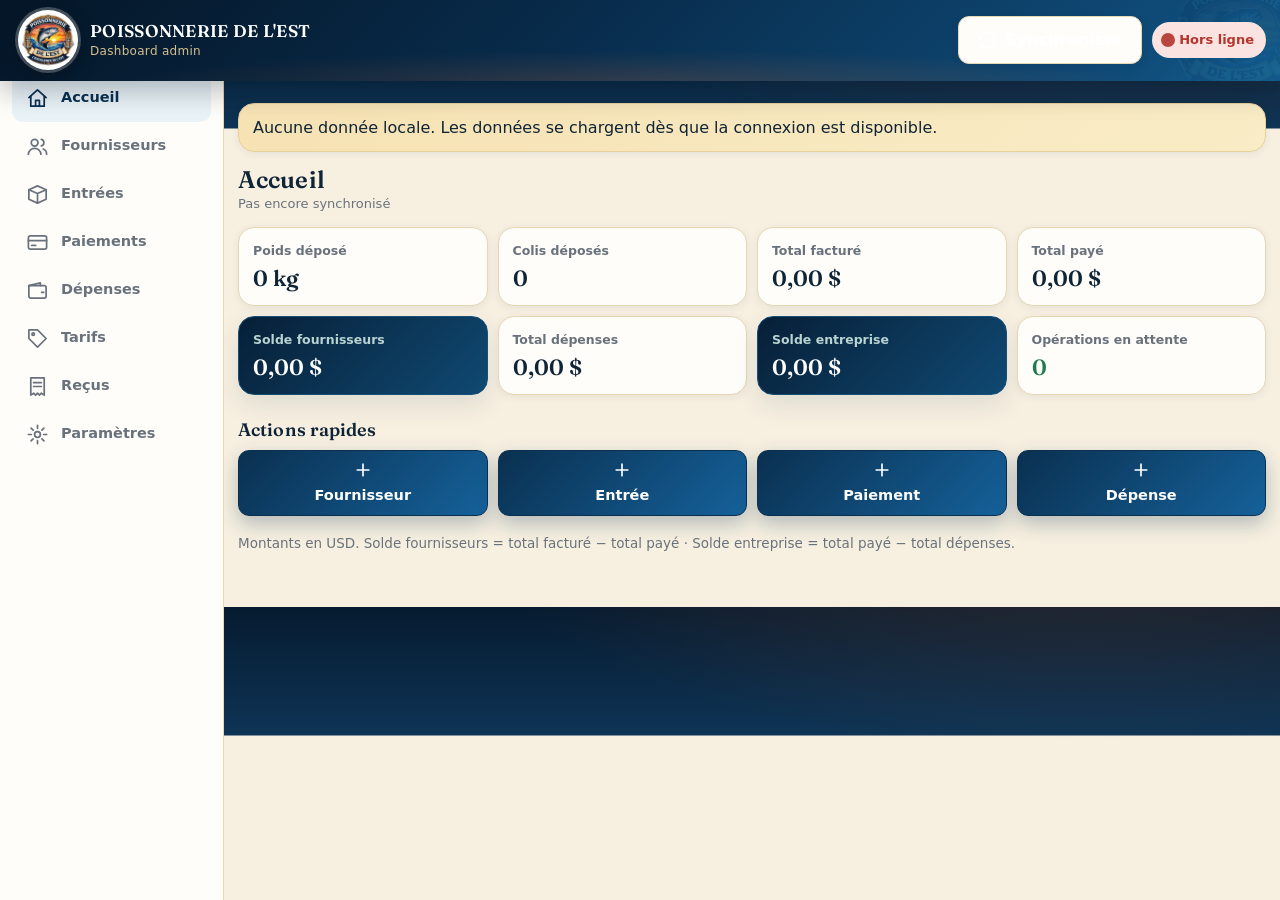
<file: Poissonnerie de l'Est — Dashboard.html>
<!DOCTYPE html>
<html lang="fr">
<head>
<meta charset="utf-8">
<title>Poissonnerie de l'Est — Dashboard</title>
<meta name="viewport" content="width=device-width, initial-scale=1, viewport-fit=cover">
<meta name="theme-color" content="#0f3d3e">
<meta name="description" content="Dashboard admin — Poissonnerie de l'Est">
<meta name="mobile-web-app-capable" content="yes">
<meta name="apple-mobile-web-app-capable" content="yes">
<meta name="apple-mobile-web-app-status-bar-style" content="black-translucent">
<meta name="apple-mobile-web-app-title" content="Poissonnerie Est">
<link rel="manifest" href="manifest.webmanifest">
<link rel="icon" type="image/png" href="icon-192.png">
<link rel="apple-touch-icon" href="icon-192.png">
<link rel="preconnect" href="https://fonts.googleapis.com">
<link rel="preconnect" href="https://fonts.gstatic.com" crossorigin>
<link href="https://fonts.googleapis.com/css2?family=Fraunces:opsz,wght@9..144,500;9..144,600;9..144,700&display=swap" rel="stylesheet">
<style>
:root{
  --pine:#0a3050; --pine2:#15619a; --pine3:#eaf3f7;
  --sand:#f7f0e1; --paper:#fffdf9; --ink:#0f2436; --muted:#69727c; --line:#e6d6b3;
  --gold:#c8963a; --gold2:#f6e2b3; --gold-dp:#9c7226; --sun:#e56f2e; --wave:#0d6fa3;
  --ok:#1f7a4d; --okbg:#e2f3ea; --warn:#b8690f; --warnbg:#fbeed8; --bad:#b3372e; --badbg:#fae3e0; --info:#245b8f; --infobg:#e2edf8;
  --nav-h:68px; --top-h:58px;
  --r:16px; --rs:11px;
  --disp:'Fraunces',Georgia,'Times New Roman',serif;
  --ease:cubic-bezier(.22,1,.36,1);
  --sh-sm:0 2px 8px rgba(12,40,64,.07);
  --sh-md:0 10px 26px rgba(12,40,64,.10);
  --sh-lg:0 20px 46px rgba(6,27,48,.20);
}
*{box-sizing:border-box;-webkit-tap-highlight-color:transparent}
html{-webkit-text-size-adjust:100%}
body{margin:0;font:16px/1.45 system-ui,-apple-system,"Segoe UI",Roboto,Helvetica,Arial,sans-serif;color:var(--ink);
  background:
    radial-gradient(1100px 480px at 85% -140px,rgba(229,111,46,.22),transparent 60%),
    linear-gradient(180deg,#061b30 0,#0e3455 128px,var(--sand) 129px,var(--sand) 100%);
  padding-left:env(safe-area-inset-left);padding-right:env(safe-area-inset-right)}
body.noscroll{overflow:hidden}
h1,h2,h3{margin:0;line-height:1.18;font-family:var(--disp);font-weight:600;letter-spacing:.1px}
h1{font-size:24px} h2{font-size:18px} h3{font-size:15px;font-family:inherit;font-weight:700}
a{color:inherit;text-decoration:none}
button,input,select{font:inherit;color:inherit}
[hidden]{display:none!important}
@media (prefers-reduced-motion:reduce){*{animation-duration:.001ms!important;animation-iteration-count:1!important;transition-duration:.001ms!important}}

/* ---------- Barre du haut ---------- */
.top{position:sticky;top:0;z-index:20;color:#fff;display:flex;align-items:center;gap:10px;
  padding:calc(env(safe-area-inset-top) + 10px) 14px 11px;min-height:calc(var(--top-h) + env(safe-area-inset-top));
  background:linear-gradient(135deg,#051627 0%,#082c4c 45%,#0f4b78 88%,#155f8f 100%);box-shadow:0 10px 28px rgba(4,18,32,.28);overflow:hidden}
.top::before{content:"";position:absolute;left:-8%;right:-8%;bottom:-64%;height:120%;pointer-events:none;
  background:radial-gradient(closest-side,rgba(229,111,46,.30),transparent 70%);opacity:.65}
.top::after{content:"";position:absolute;inset:0;pointer-events:none;background:url("logo.png") no-repeat right -30px center/148px auto;opacity:.13;mix-blend-mode:soft-light}
.brand{display:flex;align-items:center;gap:12px;min-width:0;flex:1;position:relative;z-index:1}
.mark{flex:0 0 auto;width:52px;height:52px;border-radius:50%;background:linear-gradient(150deg,var(--gold-lt,#e9c064),var(--gold) 62%,var(--gold-dp));color:var(--pine);display:grid;place-items:center;font-weight:800;letter-spacing:.5px;font-size:14px;box-shadow:0 0 0 3px rgba(255,255,255,.2),0 6px 16px rgba(0,0,0,.28)}
.logo{flex:0 0 auto;width:60px;height:60px;border-radius:50%;object-fit:cover;background:#fff;box-shadow:0 0 0 3px rgba(255,255,255,.24),0 8px 20px rgba(0,0,0,.3);animation:pop .3s var(--ease)}
.brand-txt{min-width:0;line-height:1.15}
.brand-txt b{display:block;font-family:var(--disp);font-weight:600;font-size:17px;letter-spacing:.3px;white-space:nowrap;overflow:hidden;text-overflow:ellipsis}
.brand-txt span{font-size:12px;opacity:.88;letter-spacing:.3px;color:#f3d79c}
.pill{flex:0 0 auto;display:inline-flex;align-items:center;gap:7px;border:0;border-radius:99px;padding:8px 12px;font-size:13px;font-weight:600;min-height:36px;cursor:pointer;transition:transform .15s var(--ease);position:relative;z-index:1}
.pill:active{transform:scale(.96)}
.pill i{width:8px;height:8px;border-radius:50%;background:currentColor;display:block;box-shadow:0 0 0 3px currentColor;opacity:.9}
.pill.on{background:var(--okbg);color:var(--ok)} .pill.off{background:var(--badbg);color:var(--bad)}
.pill.wait{background:var(--warnbg);color:var(--warn)} .pill.sync{background:var(--infobg);color:var(--info)}
.pill.sync i{animation:pulse 1s infinite}
.sync-now{position:relative;z-index:1;min-width:44px;border-color:rgba(255,255,255,.3);background:rgba(255,255,255,.12);backdrop-filter:blur(6px);color:#fff;transition:background .15s var(--ease),transform .15s var(--ease)}
.sync-now:active{transform:scale(.94);background:rgba(255,255,255,.22)}
.sync-now svg{width:20px;height:20px;stroke:currentColor;fill:none;stroke-width:2;stroke-linecap:round;stroke-linejoin:round}
.sync-now span{display:none}
@media (min-width:760px){.sync-now{padding:0 16px}.sync-now span{display:inline}}
@keyframes pulse{50%{opacity:.25}}
@keyframes pop{from{transform:scale(.7);opacity:0}to{transform:scale(1);opacity:1}}
@keyframes fadeUp{from{opacity:0;transform:translateY(8px)}to{opacity:1;transform:none}}

/* ---------- Navigation basse ---------- */
#nav{position:fixed;left:0;right:0;bottom:0;z-index:30;background:rgba(255,253,249,.92);backdrop-filter:blur(14px) saturate(1.2);border-top:1px solid var(--line);
  display:flex;overflow-x:auto;scrollbar-width:none;-webkit-overflow-scrolling:touch;padding-bottom:env(safe-area-inset-bottom);
  box-shadow:0 -6px 22px rgba(15,45,61,.09)}
#nav::-webkit-scrollbar{display:none}
#nav a{flex:0 0 max(76px,21.6vw);height:var(--nav-h);display:flex;flex-direction:column;align-items:center;justify-content:center;gap:4px;
  font-size:11.5px;font-weight:600;color:var(--muted);position:relative;transition:color .18s var(--ease)}
#nav a svg{width:23px;height:23px;stroke:currentColor;fill:none;stroke-width:1.8;stroke-linecap:round;stroke-linejoin:round;transition:transform .18s var(--ease)}
#nav a:active svg{transform:scale(.88)}
#nav a.on{color:var(--pine)}
#nav a.on svg{transform:translateY(-1px)}
#nav a.on::before{content:"";position:absolute;top:0;left:30%;right:30%;height:3px;border-radius:0 0 4px 4px;background:linear-gradient(90deg,var(--gold),var(--sun))}
#nav a .dot{position:absolute;top:8px;right:calc(50% - 21px);min-width:16px;height:16px;padding:0 4px;border-radius:9px;background:var(--warn);color:#fff;font-size:10px;font-weight:700;line-height:16px;text-align:center;box-shadow:0 0 0 2px var(--paper)}

main{padding:16px 14px calc(var(--nav-h) + env(safe-area-inset-bottom) + 24px);max-width:1100px;margin:0 auto}
.page-h{display:flex;align-items:center;justify-content:space-between;gap:10px;margin:2px 0 14px;animation:fadeUp .32s var(--ease)}
.page-h .sub{color:var(--muted);font-size:13px}
.back{display:inline-flex;align-items:center;gap:6px;color:var(--pine2);font-weight:600;padding:8px 0;min-height:44px;transition:gap .15s var(--ease)}
.back:active{gap:9px}

/* ---------- Composants ---------- */
.btn{display:inline-flex;align-items:center;justify-content:center;gap:8px;min-height:48px;padding:0 18px;border-radius:var(--rs);border:1px solid var(--line);background:var(--paper);font-weight:650;cursor:pointer;box-shadow:var(--sh-sm);transition:transform .14s var(--ease),box-shadow .14s var(--ease),background .14s var(--ease)}
.btn:active{transform:scale(.97);box-shadow:0 1px 3px rgba(12,40,64,.08)}
.btn.primary{background:linear-gradient(135deg,var(--pine),var(--pine2));border-color:var(--pine);color:#fff;box-shadow:0 8px 20px rgba(10,48,80,.28)}
.btn.gold{background:linear-gradient(135deg,#dba94b,var(--gold));border-color:var(--gold-dp);color:#fff;box-shadow:0 8px 20px rgba(156,114,38,.28)}
.btn.ghost{background:transparent;box-shadow:none}
.btn.danger{color:var(--bad);border-color:#e7bcb7;box-shadow:none}
.btn.block{width:100%}
.btn[disabled]{opacity:.55;pointer-events:none;box-shadow:none}
.btn svg{width:20px;height:20px;stroke:currentColor;fill:none;stroke-width:2;stroke-linecap:round}
.search{position:relative;margin-bottom:12px}
.search svg{position:absolute;left:14px;top:50%;transform:translateY(-50%);width:20px;height:20px;stroke:var(--muted);fill:none;stroke-width:2;stroke-linecap:round;pointer-events:none}
.search input{width:100%;height:50px;border-radius:var(--rs);border:1px solid var(--line);background:var(--paper);padding:0 14px 0 44px;transition:border-color .15s var(--ease),box-shadow .15s var(--ease)}
.search input:focus{outline:none;border-color:var(--pine2);box-shadow:0 0 0 3px rgba(21,97,154,.14)}
.chips{display:flex;gap:8px;margin:0 0 12px;flex-wrap:wrap}
.chip{border:1px solid var(--line);background:var(--paper);border-radius:99px;padding:8px 16px;min-height:40px;font-weight:600;cursor:pointer;color:var(--muted);transition:all .16s var(--ease)}
.chip:active{transform:scale(.96)}
.chip.on{background:var(--pine);border-color:var(--pine);color:#fff;box-shadow:0 4px 12px rgba(10,48,80,.24)}
.toolbar{display:flex;gap:10px;align-items:center;margin-bottom:12px}
.toolbar .search{flex:1;margin:0}
.grid{display:grid;grid-template-columns:repeat(2,1fr);gap:10px}
.tile{background:var(--paper);border:1px solid var(--line);border-radius:var(--r);padding:14px;min-width:0;box-shadow:var(--sh-sm);animation:fadeUp .32s var(--ease) backwards}
.tile small{display:block;color:var(--muted);font-size:12.5px;font-weight:600;margin-bottom:6px}
.tile b{display:block;font-family:var(--disp);font-weight:600;font-size:22px;line-height:1.12;overflow-wrap:anywhere}
.tile.hl{background:linear-gradient(135deg,#071f37,#0f4972);border-color:#174f77;color:#fff;box-shadow:var(--sh-md)}
.tile.hl small{color:#b9d3d0}
.tile.neg b{color:var(--bad)} .tile.pos b{color:var(--ok)}
.tile.hl.neg b{color:#ffb4ab}
.quick{display:grid;grid-template-columns:repeat(2,1fr);gap:10px}
.quick .btn{min-height:66px;flex-direction:column;gap:5px;font-size:14.5px}
h2.sec{margin:24px 0 10px}
.cards{display:flex;flex-direction:column;gap:10px}
.card{display:block;background:var(--paper);border:1px solid var(--line);border-radius:var(--r);padding:13px 14px;box-shadow:var(--sh-sm);transition:transform .14s var(--ease),box-shadow .14s var(--ease);animation:fadeUp .3s var(--ease) backwards}
.cards .card:nth-child(1){animation-delay:0ms} .cards .card:nth-child(2){animation-delay:25ms} .cards .card:nth-child(3){animation-delay:50ms}
.cards .card:nth-child(4){animation-delay:75ms} .cards .card:nth-child(5){animation-delay:100ms} .cards .card:nth-child(n+6){animation-delay:120ms}
a.card:active{transform:scale(.985);background:#fbf6ea}
.card .row{display:flex;justify-content:space-between;align-items:baseline;gap:10px}
.card .row+.row{margin-top:4px}
.card .sub{color:var(--muted);font-size:13.5px}
.card b{font-weight:700}
.amt{font-weight:750;white-space:nowrap;font-variant-numeric:tabular-nums}
.badge{display:inline-block;border-radius:99px;padding:2px 9px;font-size:12px;font-weight:650;vertical-align:middle}
.badge.wait{background:var(--warnbg);color:var(--warn)} .badge.ok{background:var(--okbg);color:var(--ok)}
.badge.bad{background:var(--badbg);color:var(--bad)} .badge.info{background:var(--infobg);color:var(--info)}
.badge.gray{background:#ece8dc;color:var(--muted)}
.empty{text-align:center;color:var(--muted);padding:40px 16px;background:var(--paper);border:1px dashed var(--line);border-radius:var(--r)}
@media (hover:hover){
  .btn:hover{box-shadow:var(--sh-md);transform:translateY(-1px)}
  .card:hover,a.card:hover{box-shadow:var(--sh-md);transform:translateY(-2px)}
  .tile:hover{box-shadow:var(--sh-md)}
  #nav a:hover{color:var(--pine)}
}
.banner{background:linear-gradient(135deg,var(--gold2),#f9ecc6);border:1px solid #e6d19b;border-radius:var(--r);padding:12px 14px;margin-bottom:14px;display:flex;gap:12px;align-items:center;justify-content:space-between;flex-wrap:wrap;box-shadow:var(--sh-sm)}
.banner.bad{background:var(--badbg);border-color:#efc2bd}
.more{width:100%;margin-top:10px}
.tbl-wrap{display:none}
.tbl{width:100%;border-collapse:collapse;background:var(--paper);border:1px solid var(--line);border-radius:var(--r);overflow:hidden;box-shadow:var(--sh-sm)}
.tbl th{background:linear-gradient(135deg,#0a2f4d,#124d78);color:#fff;text-align:left;font-size:12.5px;padding:11px 12px;letter-spacing:.3px}
.tbl td{padding:11px 12px;border-top:1px solid var(--line);vertical-align:middle}
.tbl tr.clk{cursor:pointer;transition:background .12s var(--ease)} .tbl tr.clk:hover td{background:#fbf6ea}
.tbl .r{text-align:right} .tbl .nowrap{white-space:nowrap}
.kv{display:flex;justify-content:space-between;gap:12px;padding:10px 0;border-top:1px solid var(--line)}
.kv:first-child{border-top:0} .kv span{color:var(--muted)} .kv b{text-align:right}
.panel{background:var(--paper);border:1px solid var(--line);border-radius:var(--r);padding:16px;margin-bottom:12px;box-shadow:var(--sh-sm)}
.panel h3{margin-bottom:8px}
.hint{color:var(--muted);font-size:13.5px}
.mono{font-variant-numeric:tabular-nums}
.res{margin-top:10px;font-size:14px;font-weight:600}
.res.ok{color:var(--ok)} .res.bad{color:var(--bad)}
.opl{display:flex;flex-direction:column;gap:8px}
.op{border:1px solid var(--line);border-radius:var(--rs);padding:10px 12px;background:#fff;box-shadow:var(--sh-sm)}
.op.failed{border-color:#efc2bd;background:#fff7f6}
.op .acts{display:flex;gap:8px;margin-top:8px}
.op .acts .btn{min-height:40px;padding:0 14px}

/* ---------- Formulaires (feuille du bas) ---------- */
.ov{position:fixed;inset:0;background:rgba(7,22,35,.52);backdrop-filter:blur(2px);z-index:50;animation:ovIn .18s var(--ease)}
@keyframes ovIn{from{opacity:0}}
.sheet{position:fixed;z-index:51;left:0;right:0;bottom:0;max-height:92dvh;overflow:auto;background:var(--paper);border-radius:22px 22px 0 0;
  padding:22px 16px calc(16px + env(safe-area-inset-bottom));animation:up .26s var(--ease);box-shadow:0 -12px 40px rgba(6,20,34,.28)}
.sheet::before{content:"";position:sticky;top:-22px;display:block;width:40px;height:4px;border-radius:99px;background:var(--line);margin:0 auto 14px}
@keyframes up{from{transform:translateY(36px);opacity:0}}
.sheet-h{display:flex;justify-content:space-between;align-items:center;margin-bottom:14px}
.sheet-h h2{font-family:var(--disp)}
.x{border:0;background:#efe9da;width:38px;height:38px;border-radius:50%;font-size:16px;cursor:pointer;transition:background .15s var(--ease),transform .15s var(--ease)}
.x:active{transform:scale(.9);background:#e6dfc9}
label.f{display:block;margin-bottom:14px;font-weight:600;font-size:14px}
label.f>span.l{display:block;margin-bottom:5px;color:var(--muted);font-size:13px}
.in{width:100%;height:50px;border:1px solid #cfc6ae;border-radius:var(--rs);background:#fff;padding:0 14px;font-size:16px;transition:border-color .15s var(--ease),box-shadow .15s var(--ease)}
.in:focus{outline:none;border-color:var(--gold-dp);box-shadow:0 0 0 3px rgba(200,150,58,.2)}
.in[readonly]{background:#f3efe3;color:var(--muted)}
.two{display:grid;grid-template-columns:1fr 1fr;gap:10px}
.seg{display:grid;grid-template-columns:1fr 1fr;gap:8px;margin-bottom:14px}
.seg label{display:block;cursor:pointer}
.seg input{position:absolute;opacity:0;pointer-events:none}
.seg span{display:flex;align-items:center;justify-content:center;height:50px;border:1px solid #cfc6ae;border-radius:var(--rs);font-weight:650;background:#fff;transition:all .16s var(--ease)}
.seg input:checked+span{background:linear-gradient(135deg,var(--pine),var(--pine2));border-color:var(--pine);color:#fff;box-shadow:0 6px 16px rgba(10,48,80,.26)}
.calc{background:var(--pine3);border-radius:var(--rs);padding:13px 14px;margin-bottom:14px;display:flex;justify-content:space-between;align-items:center;border:1px solid #d7e6ec}
.calc b{font-family:var(--disp);font-size:21px;color:var(--pine)}
.err{color:var(--bad);font-weight:600;font-size:14px;min-height:0;margin-bottom:8px}
.sheet-f{display:grid;grid-template-columns:1fr 1.6fr;gap:10px;position:sticky;bottom:0;background:var(--paper);padding-top:10px}
.toolbar .btn{padding:0 16px;flex:0 0 auto}
@media (max-width:480px){.hide-s{display:none}.toolbar .btn{width:50px;padding:0}}

/* ---------- Reçu ---------- */
.receipt{background:#fff;border:1px solid var(--line);border-radius:var(--r);padding:26px 20px;max-width:560px;margin:0 auto 14px;position:relative;overflow:hidden;box-shadow:var(--sh-lg);animation:fadeUp .32s var(--ease)}
.receipt::before{content:"";position:absolute;left:0;right:0;top:0;height:8px;background:linear-gradient(90deg,var(--pine),var(--wave),var(--gold),var(--sun))}
.receipt::after{content:"";position:absolute;inset:52px 18px 18px;background:url("logo.png") no-repeat center/68% auto;opacity:.07;pointer-events:none}
.receipt>*{position:relative;z-index:1}
.receipt .rh{text-align:center;padding-top:10px;margin-bottom:14px}
.receipt .rh img{width:96px;height:96px;object-fit:cover;border-radius:50%;display:block;margin:0 auto 10px;box-shadow:0 0 0 4px #f8eed8,var(--sh-sm)}
.receipt .rh b{display:block;font-family:var(--disp);letter-spacing:.3px;font-size:18px;color:var(--pine)}
.receipt .rh span{color:var(--muted);font-size:13px}
.receipt .big{text-align:center;margin:16px 0;font-family:var(--disp);font-size:32px;font-weight:700;color:var(--pine)}
.actions{display:flex;gap:10px;flex-wrap:wrap;max-width:520px;margin:0 auto}
.actions .btn{flex:1 1 140px}

#toast{position:fixed;left:12px;right:12px;bottom:calc(var(--nav-h) + env(safe-area-inset-bottom) + 12px);z-index:80;display:flex;flex-direction:column;gap:8px;align-items:center;pointer-events:none}
.toast{pointer-events:auto;background:#12292a;color:#fff;border-radius:var(--rs);padding:12px 16px;font-size:14.5px;font-weight:600;max-width:520px;box-shadow:0 10px 28px rgba(0,0,0,.28);animation:up .22s var(--ease)}
.toast.bad{background:var(--bad)} .toast.ok{background:var(--ok)}

/* ---------- Bureau ---------- */
@media (min-width:900px){
  body{padding-left:224px}
  #nav{z-index:15;top:0;right:auto;bottom:0;width:224px;flex-direction:column;overflow:visible;border-top:0;border-right:1px solid var(--line);
    padding:calc(var(--top-h) + env(safe-area-inset-top) + 16px) 12px 14px;box-shadow:none;backdrop-filter:none;background:var(--paper)}
  #nav a{flex:0 0 auto;height:48px;flex-direction:row;justify-content:flex-start;gap:12px;padding:0 14px;border-radius:var(--rs);font-size:14.5px}
  #nav a.on{background:var(--pine3);color:var(--pine)} #nav a.on::before{display:none}
  #nav a.on svg{transform:none}
  #nav a .dot{position:static;margin-left:auto}
  .top{margin-left:-224px;padding-left:18px}
  main{padding-bottom:40px;padding-top:22px}
  .grid{grid-template-columns:repeat(4,1fr)} .quick{grid-template-columns:repeat(4,1fr)}
  .cards{display:none} .tbl-wrap{display:block}
  .sheet{left:50%;right:auto;bottom:auto;top:50%;transform:translate(-50%,-50%);width:480px;border-radius:20px;animation:sheetPop .2s var(--ease)}
  .sheet::before{display:none}
  @keyframes sheetPop{from{transform:translate(-50%,-50%) scale(.96);opacity:0}}
  #toast{bottom:20px;left:224px}
}
@media print{
  body{background:#fff;padding:0}
  .top,#nav,#toast,.no-print,.back{display:none!important}
  main{padding:0;max-width:none}
  .receipt{border:1px solid #999;box-shadow:none;margin:0 auto}
}
</style>
</head>
<body>
<header class="top">
  <div class="brand">
    <span class="mark" id="mark">PE</span>
    <div class="brand-txt"><b>POISSONNERIE DE L'EST</b><span>Dashboard admin</span></div>
  </div>
  <button class="btn sync-now" id="sync-now" data-act="manual-sync" type="button" aria-label="Synchroniser maintenant" title="Synchroniser maintenant"><svg viewBox="0 0 24 24" aria-hidden="true"><path d="M21 12a9 9 0 0 1-15.5 6.2"/><path d="M3 12A9 9 0 0 1 18.5 5.8"/><path d="M18 2v4h4"/><path d="M6 22v-4H2"/></svg><span>Synchroniser</span></button>
  <button class="pill off" id="pill" type="button" aria-live="polite"><i></i><span>…</span></button>
</header>
<main id="view"></main>
<nav id="nav" aria-label="Navigation principale"></nav>
<div id="sheet-root"></div>
<div id="toast" aria-live="polite"></div>

<script>
'use strict';
/* =====================================================================
   POISSONNERIE DE L'EST — Dashboard admin (PWA, vanilla JS, offline-first)
   ===================================================================== */

// Lien de synchronisation par défaut.
// Peut rester vide : le lien se règle alors dans Paramètres.
const DEFAULT_API_URL = 'https://script.google.com/macros/s/AKfycbz8UUV3W_MPOHDPKnplotVXoTpCgfVNjGK8ZixYtuSkqpaf3n2zPQmHrko_1pk-LOmxjw/exec';
const APP_VERSION = '1.1.1';
const LOGO_SRC = 'logo.png';
const DEFAULT_TARIFFS = { kg: 0.05, colis: 5 };
const METHODS = ['Espèces', 'Mobile money', 'Banque'];
const CATEGORIES = ['Transport', 'Salaire', 'Loyer', 'Électricité', 'Emballage', 'Entretien', 'Communication', 'Autre'];
const LS = { cache: 'pe.cache.v1', queue: 'pe.queue.v1', api: 'pe.api.v1' };
let LOGO_DATA_URL = '';

/* ---------- Utilitaires ---------- */
const $ = (s, r = document) => r.querySelector(s);
const esc = s => String(s ?? '').replace(/[&<>"']/g, c => ({ '&': '&amp;', '<': '&lt;', '>': '&gt;', '"': '&quot;', "'": '&#39;' }[c]));
const round2 = n => Math.round((Number(n) + 1e-9) * 100) / 100;
const sum = (arr, f) => arr.reduce((s, x) => s + (Number(f(x)) || 0), 0);
const nfMoney = new Intl.NumberFormat('fr-FR', { minimumFractionDigits: 2, maximumFractionDigits: 2 });
const nfQty = new Intl.NumberFormat('fr-FR', { maximumFractionDigits: 2 });
const nfTariff = new Intl.NumberFormat('fr-FR', { minimumFractionDigits: 2, maximumFractionDigits: 6 });
const money = n => nfMoney.format(round2(n)) + ' $';
const qty = n => nfQty.format(Number(n) || 0);
const tariffTxt = n => nfTariff.format(Number(n) || 0);
const fmtDate = d => (/^\d{4}-\d{2}-\d{2}/.test(d || '') ? d.slice(8, 10) + '/' + d.slice(5, 7) + '/' + d.slice(0, 4) : d || '');
const fmtDateTime = ms => new Date(ms).toLocaleString('fr-FR', { day: '2-digit', month: '2-digit', hour: '2-digit', minute: '2-digit' });
const todayStr = () => { const d = new Date(); return d.getFullYear() + '-' + String(d.getMonth() + 1).padStart(2, '0') + '-' + String(d.getDate()).padStart(2, '0'); };
const uid = () => (window.crypto && crypto.randomUUID ? crypto.randomUUID().replace(/-/g, '').slice(0, 16) : Math.random().toString(36).slice(2, 10) + Date.now().toString(36));
const norm = s => String(s ?? '').toLowerCase().normalize('NFD').replace(/[\u0300-\u036f]/g, '');
const matches = (q, hay) => { const h = norm(hay); return norm(q).split(/\s+/).filter(Boolean).every(t => h.includes(t)); };
const parseNum = s => { const t = String(s ?? '').trim().replace(/\s/g, '').replace(',', '.'); return t === '' ? NaN : Number(t); };
const isDate = s => /^\d{4}-\d{2}-\d{2}$/.test(s) && !isNaN(Date.parse(s));
const amountHay = n => [String(n), Number(n).toFixed(2), Number(n).toFixed(2).replace('.', ',')].join(' ');
const byDateDesc = (a, b) => (b.date || '').localeCompare(a.date || '') || (b.createdAt || '').localeCompare(a.createdAt || '') || String(b.entryId || b.paymentId || b.expenseId || b.receiptId || '').localeCompare(String(a.entryId || a.paymentId || a.expenseId || a.receiptId || ''));
const lsGet = (k, d) => { try { const v = localStorage.getItem(k); return v ? JSON.parse(v) : d; } catch (e) { return d; } };
const lsSet = (k, v) => { try { localStorage.setItem(k, JSON.stringify(v)); return true; } catch (e) { return false; } };

const ICONS = {
  home: '<path d="M3 11l9-8 9 8"/><path d="M5 10v10h14V10"/><path d="M10 20v-6h4v6"/>',
  suppliers: '<circle cx="9" cy="8" r="3.5"/><path d="M2.5 20c0-3.5 3-6 6.5-6s6.5 2.5 6.5 6"/><path d="M16 4.6a3.5 3.5 0 010 6.8"/><path d="M18 14.6c2 .7 3.5 2.6 3.5 5.4"/>',
  entries: '<path d="M3 7l9-4 9 4v10l-9 4-9-4z"/><path d="M3 7l9 4 9-4M12 11v10"/>',
  payments: '<rect x="2.5" y="5" width="19" height="14" rx="2"/><path d="M2.5 10h19M6 15h4"/>',
  expenses: '<path d="M3 7h16a2 2 0 012 2v9a2 2 0 01-2 2H5a2 2 0 01-2-2z"/><path d="M3 7l12-3v3M16.5 14h2"/>',
  tariffs: '<path d="M3 12V3h9l9 9-9 9z"/><circle cx="7.5" cy="7.5" r="1.3"/>',
  receipts: '<path d="M5 3h14v18l-3-2-2 2-2-2-2 2-2-2-3 2z"/><path d="M8 8h8M8 12h8"/>',
  settings: '<circle cx="12" cy="12" r="3"/><path d="M12 2.5v3M12 18.5v3M2.5 12h3M18.5 12h3M5.3 5.3l2.1 2.1M16.6 16.6l2.1 2.1M5.3 18.7l2.1-2.1M16.6 7.4l2.1-2.1"/>',
  plus: '<path d="M12 5v14M5 12h14"/>',
  search: '<circle cx="11" cy="11" r="6.5"/><path d="M20 20l-4.5-4.5"/>'
};
const icon = n => `<svg viewBox="0 0 24 24" aria-hidden="true">${ICONS[n]}</svg>`;
const NAV = [['home', 'Accueil'], ['suppliers', 'Fournisseurs'], ['entries', 'Entrées'], ['payments', 'Paiements'], ['expenses', 'Dépenses'], ['tariffs', 'Tarifs'], ['receipts', 'Reçus'], ['settings', 'Paramètres']];

/* ---------- État ---------- */
const S = {
  server: { suppliers: [], tariffs: [], entries: [], payments: [], expenses: [], receipts: [] },
  lastPull: null,
  queue: [],           // opérations en attente : {requestId, action, payload, createdAt, tries, failed, error}
  apiUrl: '',
  reachable: null,     // null = inconnu, true/false = dernier échange réseau
  syncing: false,
  lastError: '',
  page: 'home', pid: null
};
const UI = { q: {}, type: 'all', limit: 60 };
let rev = 0, _view = null, _viewRev = -1;

function loadState() {
  const c = lsGet(LS.cache, null);
  if (c && c.server) { S.server = Object.assign(S.server, c.server); S.lastPull = c.lastPull || null; }
  const q = lsGet(LS.queue, []);
  S.queue = Array.isArray(q) ? q : [];
  const saved = lsGet(LS.api, null);
  const savedUrl = (typeof saved === 'string' && saved.trim()) ? saved.trim() : '';
  const oldDeployments = [
    'https://script.google.com/macros/s/AKfycbz5IOIjSV8gccr8VrWVsAr7zGxpL40y66E2vqXOxJqqf8luBe_RFgoKAPlMMxwgZDWftA/exec',
    'https://script.google.com/macros/s/AKfycbytIcbrZicNcOnYxfNXEwfdPURT-c5jjS3OdaFBXynXZOxcc9fOX4Ynf-WhNFrShV6aHg/exec',
    'https://script.google.com/macros/s/AKfycbx5pv8eaXuJDcXhMOuGmiQVIH2gcw_dtnCEF4760hdWkiQhugruxtHLzJyfA1asFW2VxQ/exec'
  ];
  if (!savedUrl || oldDeployments.includes(savedUrl)) {
    S.apiUrl = DEFAULT_API_URL;
    try { localStorage.removeItem(LS.api); } catch (e) { /* ignore */ }
  } else {
    S.apiUrl = savedUrl;
  }
}
const saveCache = () => lsSet(LS.cache, { server: S.server, lastPull: S.lastPull });
const saveQueue = () => lsSet(LS.queue, S.queue);
const bump = () => { rev++; };

/* ---------- Vue calculée : cache serveur + opérations en attente ---------- */
function V() {
  if (_view && _viewRev === rev) return _view;
  const sv = S.server;
  const suppliers = sv.suppliers.slice(), entries = sv.entries.slice(), payments = sv.payments.slice(), expenses = sv.expenses.slice();
  const receipts = sv.receipts.slice();
  const tariffs = Object.assign({}, DEFAULT_TARIFFS);
  let tariffUpdated = '';
  sv.tariffs.forEach(t => { if (t.active !== false && Number(t.value) > 0) tariffs[t.type] = Number(t.value); if ((t.updatedAt || '') > tariffUpdated) tariffUpdated = t.updatedAt; });
  const names = new Set(suppliers.map(s => norm(s.name).trim()));
  const reqE = new Set(entries.map(x => x.requestId)), reqP = new Set(payments.map(x => x.requestId)), reqX = new Set(expenses.map(x => x.requestId));
  let tariffPending = false;
  for (const op of S.queue) {
    if (op.failed) continue;
    const p = op.payload || {};
    if (op.action === 'suppliers.create' && !names.has(norm(p.name).trim())) {
      suppliers.push({ supplierId: p.supplierId, name: p.name, phone: p.phone || '', active: true, createdAt: op.createdAt, updatedAt: op.createdAt, _pending: true });
    } else if (op.action === 'entries.create' && !reqE.has(op.requestId)) {
      entries.push({ entryId: '', requestId: op.requestId, supplierId: p.supplierId, type: p.type, quantity: p.quantity, tariff: p.tariff, amount: round2(p.quantity * p.tariff), date: p.date, createdAt: op.createdAt, updatedAt: op.createdAt, syncStatus: 'pending', _pending: true });
    } else if (op.action === 'payments.create' && !reqP.has(op.requestId)) {
      payments.push({ paymentId: '', requestId: op.requestId, supplierId: p.supplierId, amount: round2(p.amount), method: p.method, receiptId: '', date: p.date, createdAt: op.createdAt, updatedAt: op.createdAt, syncStatus: 'pending', _pending: true });
    } else if (op.action === 'expenses.create' && !reqX.has(op.requestId)) {
      expenses.push({ expenseId: '', requestId: op.requestId, label: p.label, category: p.category, amount: round2(p.amount), method: p.method, date: p.date, createdAt: op.createdAt, updatedAt: op.createdAt, syncStatus: 'pending', _pending: true });
    } else if (op.action === 'tariffs.save') {
      ['kg', 'colis'].forEach(t => { if (Number(p[t]) > 0) tariffs[t] = Number(p[t]); });
      tariffPending = true;
    }
  }
  entries.sort(byDateDesc); payments.sort(byDateDesc); expenses.sort(byDateDesc); receipts.sort(byDateDesc);
  suppliers.sort((a, b) => a.name.localeCompare(b.name, 'fr', { sensitivity: 'base' }));
  const stats = {}, supById = {};
  suppliers.forEach(s => { supById[s.supplierId] = s; stats[s.supplierId] = { kg: 0, colis: 0, billed: 0, paid: 0, balance: 0 }; });
  entries.forEach(e => { const st = stats[e.supplierId]; if (!st) return; if (e.type === 'kg') st.kg += Number(e.quantity); else st.colis += Number(e.quantity); st.billed += Number(e.amount); });
  payments.forEach(p => { const st = stats[p.supplierId]; if (st) st.paid += Number(p.amount); });
  Object.values(stats).forEach(st => { st.kg = round2(st.kg); st.colis = round2(st.colis); st.billed = round2(st.billed); st.paid = round2(st.paid); st.balance = round2(st.billed - st.paid); });
  const billed = round2(sum(entries, e => e.amount)), paid = round2(sum(payments, p => p.amount)), spent = round2(sum(expenses, x => x.amount));
  const totals = {
    kg: round2(sum(entries.filter(e => e.type === 'kg'), e => e.quantity)),
    colis: round2(sum(entries.filter(e => e.type === 'colis'), e => e.quantity)),
    billed, paid, supplierBalance: round2(billed - paid), expenses: spent, companyBalance: round2(paid - spent)
  };
  _view = { suppliers, entries, payments, expenses, receipts, tariffs, tariffUpdated, tariffPending, stats, supById, totals };
  _viewRev = rev;
  return _view;
}
const supName = id => (V().supById[id] || {}).name || id || '—';
const pendingCount = () => S.queue.filter(o => !o.failed).length;
const failedCount = () => S.queue.filter(o => o.failed).length;

/* ---------- Réseau ---------- */
function netErr(msg, network = true) { const e = new Error(msg); e.network = network; return e; }
async function api(action, payload, timeout = 25000) {
  if (!S.apiUrl) throw netErr('Lien de synchronisation non configuré', false);
  const ctl = new AbortController();
  const tm = setTimeout(() => ctl.abort(), timeout);
  let text;
  try {
    const url = new URL(S.apiUrl);
    url.searchParams.set('action', action);
    url.searchParams.set('payload', JSON.stringify(payload || {}));
    url.searchParams.set('_', String(Date.now()));
    const res = await fetch(url.toString(), { method: 'GET', signal: ctl.signal, redirect: 'follow', cache: 'no-store' });
    text = await res.text();
  } catch (e) {
    throw netErr(e && e.name === 'AbortError' ? 'Délai dépassé' : 'Connexion impossible');
  } finally { clearTimeout(tm); }
  let json;
  try { json = JSON.parse(text); } catch (e) { throw netErr('Réponse invalide : vérifiez le lien de synchronisation'); }
  if (!json || json.ok !== true) { const er = new Error((json && json.error) || 'Erreur serveur'); er.server = true; er.retryable = !json || json.retryable !== false; throw er; }
  return json.data;
}

/* ---------- File d'attente & synchronisation ---------- */
function enqueue(action, payload) {
  const op = { requestId: 'REQ-' + uid(), action, payload: Object.assign({}, payload), createdAt: new Date().toISOString(), tries: 0 };
  op.payload.requestId = op.requestId;
  S.queue.push(op);
  saveQueue(); bump(); refreshData(); updateStatus();
  toast(navigator.onLine && S.reachable !== false ? 'Enregistré ✓' : 'Enregistré hors ligne — envoi automatique au retour d\'Internet', 'ok');
  sync();
  return op;
}

function upsert(list, obj, key) { if (!obj) return; const i = list.findIndex(x => x[key] === obj[key]); if (i >= 0) list[i] = obj; else list.push(obj); }
function applyResult(op, r) {
  const sv = S.server;
  if (op.action === 'suppliers.create') upsert(sv.suppliers, r.entity, 'supplierId');
  else if (op.action === 'entries.create') upsert(sv.entries, r.entity, 'entryId');
  else if (op.action === 'payments.create') { upsert(sv.payments, r.entity, 'paymentId'); upsert(sv.receipts, r.receipt, 'receiptId'); }
  else if (op.action === 'expenses.create') upsert(sv.expenses, r.entity, 'expenseId');
  else if (op.action === 'tariffs.save' && Array.isArray(r.tariffs)) sv.tariffs = r.tariffs;
}
function applyIdMap(map) {
  S.queue.forEach(o => { if (o.payload && map[o.payload.supplierId]) o.payload.supplierId = map[o.payload.supplierId]; });
}

let syncedOld = 0;
function pendingBatch() {
  const pending = S.queue.filter(o => !o.failed);
  const picked = [];
  for (const op of pending) {
    const test = picked.concat(op).map(o => ({ requestId: o.requestId, action: o.action, payload: o.payload }));
    const payload = JSON.stringify({ operations: test });
    if (test.length > 8 || encodeURIComponent(payload).length > 6500) break;
    picked.push(op);
  }
  return picked.length ? picked : pending.slice(0, 1);
}
async function pushPending() {
  let total = 0, progressed = true;
  while (progressed) {
    const ops = pendingBatch();
    if (!ops.length) break;
    let data;
    try { data = await api('sync.push', { operations: ops.map(o => ({ requestId: o.requestId, action: o.action, payload: o.payload })) }, 60000); }
    catch (e) { onSyncError(e); return { n: total, err: true }; }
    S.reachable = true; S.lastError = '';
    progressed = false;
    const byId = new Map((data.results || []).map(r => [r.requestId, r]));
    ops.forEach(op => {
      const r = byId.get(op.requestId);
      if (!r) return;
      if (r.ok) {
        S.queue = S.queue.filter(o => o !== op);
        applyResult(op, r);
        progressed = true; total++;
        if (Date.now() - Date.parse(op.createdAt) > 8000) syncedOld++;
        if (op.action === 'payments.create' && r.receipt && !r.duplicate) toast('Reçu ' + r.receipt.receiptId + ' créé — appuyez pour l\'ouvrir', 'ok', () => { location.hash = '#/receipts/' + r.receipt.receiptId; });
      } else if (r.retryable) { op.tries = (op.tries || 0) + 1; op.error = r.error; }
      else { op.failed = true; op.error = r.error; progressed = true; toast('Opération refusée : ' + r.error, 'bad'); }
    });
    if (data.idMap) applyIdMap(data.idMap);
    saveQueue(); saveCache(); bump(); refreshData(); updateStatus();
  }
  return { n: total, err: false };
}

async function pullData() {
  const d = await api('sync.pull', {}, 60000);
  ['suppliers', 'tariffs', 'entries', 'payments', 'expenses', 'receipts'].forEach(k => { if (!Array.isArray(d[k])) throw new Error('Réponse incomplète du serveur (' + k + ')'); });
  S.server = { suppliers: d.suppliers, tariffs: d.tariffs, entries: d.entries, payments: d.payments, expenses: d.expenses, receipts: d.receipts };
  S.lastPull = Date.now(); S.reachable = true; S.lastError = '';
  saveCache(); bump(); refreshData();
}

function onSyncError(e) {
  if (e.network) { S.reachable = e.message.startsWith('Réponse invalide') ? true : false; }
  else S.reachable = true;
  S.lastError = e.message || 'Erreur';
}

let syncP = null, syncAgain = false;
function sync(opts = {}) {
  if (syncP) { syncAgain = true; return syncP; }
  syncP = (async () => {
    try {
      do {
        syncAgain = false;
        if (!S.apiUrl || !navigator.onLine) break;
        S.syncing = true; updateStatus();
        syncedOld = 0;
        const push = await pushPending();
        if (opts.pull !== false && !push.err) { try { await pullData(); } catch (e) { onSyncError(e); } }
        if (push.n && syncedOld) toast('✓ ' + syncedOld + ' opération' + (syncedOld > 1 ? 's' : '') + ' synchronisée' + (syncedOld > 1 ? 's' : ''), 'ok');
      } while (syncAgain);
    } finally { S.syncing = false; syncP = null; updateStatus(); refreshData(); }
  })();
  return syncP;
}

/* ---------- Statut ---------- */
function statusInfo() {
  const pend = pendingCount(), bad = failedCount();
  if (!navigator.onLine || S.reachable === false) return { cls: 'off', text: pend ? 'Hors ligne · ' + pend + ' en attente' : 'Hors ligne' };
  if (S.syncing) return { cls: 'sync', text: 'Synchronisation…' };
  if (bad) return { cls: 'off', text: bad + ' à corriger' };
  if (pend) return { cls: 'wait', text: pend + ' en attente' };
  if (!S.apiUrl) return { cls: 'off', text: 'Lien non configuré' };
  if (S.lastError) return { cls: 'wait', text: 'Erreur serveur' };
  return { cls: 'on', text: 'En ligne' };
}
function updateStatus() {
  const s = statusInfo(), p = $('#pill');
  p.className = 'pill ' + s.cls; p.lastElementChild.textContent = s.text;
  const dot = $('#nav a[data-p="settings"] .dot'), n = pendingCount() + failedCount();
  if (dot) { dot.textContent = n; dot.hidden = !n; }
  const st = $('#set-status'); if (st) st.innerHTML = settingsStatusHtml();
}

/* ---------- Toasts ---------- */
function toast(msg, kind = '', onClick) {
  const el = document.createElement('div');
  el.className = 'toast ' + kind; el.textContent = msg;
  if (onClick) { el.style.cursor = 'pointer'; el.addEventListener('click', () => { onClick(); el.remove(); }); }
  $('#toast').appendChild(el);
  setTimeout(() => el.remove(), onClick ? 7000 : 3600);
}

/* ---------- Composants de liste ---------- */
function collection(items, cardFn, cols, opts = {}) {
  if (!items.length) return `<div class="empty">${opts.empty || 'Aucun résultat'}</div>`;
  const shown = items.slice(0, UI.limit);
  const rows = shown.map(it => `<tr${opts.href ? ` class="clk" data-href="${esc(opts.href(it))}"` : ''}>${cols.map(c => `<td class="${c.cls || ''}">${c.f(it)}</td>`).join('')}</tr>`).join('');
  return `<div class="cards">${shown.map(cardFn).join('')}</div>
    <div class="tbl-wrap"><table class="tbl"><thead><tr>${cols.map(c => `<th class="${c.cls || ''}">${c.h}</th>`).join('')}</tr></thead><tbody>${rows}</tbody></table></div>
    ${items.length > shown.length ? `<button class="btn ghost more" data-act="more">Afficher plus (${items.length - shown.length})</button>` : ''}`;
}
const pendBadge = () => '<span class="badge wait">En attente</span>';
const searchBox = (page, ph) => `<div class="search">${icon('search')}<input class="in" type="search" id="q" data-search="${page}" placeholder="${esc(ph)}" value="${esc(UI.q[page] || '')}" autocomplete="off" enterkeyhint="search"></div>`;
const balBadge = b => b > 0.004 ? `<span class="badge wait">Reste ${money(b)}</span>` : b < -0.004 ? `<span class="badge info">Avance ${money(-b)}</span>` : '<span class="badge ok">À jour</span>';

/* ---------- Pages ---------- */
const PAGES = {};

PAGES.home = {
  render() {
    const t = V().totals, pend = pendingCount() + failedCount();
    const tile = (l, v, cls = '', href) => `<${href ? 'a href="' + href + '"' : 'div'} class="tile ${cls}"><small>${l}</small><b class="mono">${v}</b></${href ? 'a' : 'div'}>`;
    const cfg = !S.apiUrl ? `<div class="banner"><span><b>Lien de synchronisation manquant.</b> Renseignez-le pour charger et enregistrer vos données.</span><a class="btn gold" href="#/settings">Paramètres</a></div>` : '';
    const empty = S.apiUrl && !S.lastPull && !S.server.suppliers.length ? `<div class="banner"><span>Aucune donnée locale. Les données se chargent dès que la connexion est disponible.</span></div>` : '';
    return `${cfg}${empty}
      <div class="page-h"><div><h1>Accueil</h1><div class="sub">${S.lastPull ? 'Données du ' + fmtDateTime(S.lastPull) : 'Pas encore synchronisé'}</div></div></div>
      <div class="grid">
        ${tile('Poids déposé', qty(t.kg) + ' kg')}
        ${tile('Colis déposés', qty(t.colis))}
        ${tile('Total facturé', money(t.billed))}
        ${tile('Total payé', money(t.paid))}
        ${tile('Solde fournisseurs', money(t.supplierBalance), 'hl')}
        ${tile('Total dépenses', money(t.expenses))}
        ${tile('Solde entreprise', money(t.companyBalance), 'hl ' + (t.companyBalance < 0 ? 'neg' : ''))}
        ${tile('Opérations en attente', pend, pend ? '' : 'pos', '#/settings')}
      </div>
      <h2 class="sec">Actions rapides</h2>
      <div class="quick">
        <button class="btn primary" data-act="add-supplier">${icon('plus')}Fournisseur</button>
        <button class="btn primary" data-act="add-entry">${icon('plus')}Entrée</button>
        <button class="btn primary" data-act="add-payment">${icon('plus')}Paiement</button>
        <button class="btn primary" data-act="add-expense">${icon('plus')}Dépense</button>
      </div>
      <p class="hint" style="margin-top:18px">Montants en USD. Solde fournisseurs = total facturé − total payé · Solde entreprise = total payé − total dépenses.</p>`;
  },
  refresh() { $('#view').innerHTML = this.render(); }
};

PAGES.suppliers = {
  render() {
    return `<div class="page-h"><h1>Fournisseurs</h1></div>
      <div class="toolbar">${searchBox('suppliers', 'Rechercher un nom ou un téléphone')}<button class="btn primary" data-act="add-supplier" aria-label="Ajouter un fournisseur">${icon('plus')}<span class="hide-s">Ajouter</span></button></div>
      <div id="list"></div>`;
  },
  refresh() {
    const v = V(), q = UI.q.suppliers || '';
    const items = v.suppliers.filter(s => !q || matches(q, s.name + ' ' + (s.phone || '') + ' ' + s.supplierId));
    $('#list').innerHTML = collection(items, s => {
      const st = v.stats[s.supplierId];
      return `<a class="card" href="#/suppliers/${esc(s.supplierId)}"><div class="row"><b>${esc(s.name)}</b>${balBadge(st.balance)}</div>
        <div class="row sub"><span>${esc(s.phone || 'Pas de téléphone')} · ${esc(s.supplierId)}</span>${s._pending ? pendBadge() : (s.active === false ? '<span class="badge gray">Inactif</span>' : '')}</div></a>`;
    }, [
      { h: 'ID', f: s => esc(s.supplierId), cls: 'nowrap' }, { h: 'Nom', f: s => `<b>${esc(s.name)}</b>${s._pending ? ' ' + pendBadge() : ''}` },
      { h: 'Téléphone', f: s => esc(s.phone || '—') }, { h: 'Kg', f: s => qty(v.stats[s.supplierId].kg), cls: 'r' },
      { h: 'Colis', f: s => qty(v.stats[s.supplierId].colis), cls: 'r' }, { h: 'Facturé', f: s => money(v.stats[s.supplierId].billed), cls: 'r nowrap' },
      { h: 'Payé', f: s => money(v.stats[s.supplierId].paid), cls: 'r nowrap' }, { h: 'Solde', f: s => `<b>${money(v.stats[s.supplierId].balance)}</b>`, cls: 'r nowrap' }
    ], { href: s => '#/suppliers/' + s.supplierId, empty: q ? 'Aucun fournisseur trouvé' : 'Aucun fournisseur. Appuyez sur « Ajouter ».' });
  }
};

PAGES.supplier = {
  render() {
    const v = V(), s = v.supById[S.pid];
    if (!s) return `<a class="back" href="#/suppliers">← Fournisseurs</a><div class="empty">Fournisseur introuvable.</div>`;
    const st = v.stats[s.supplierId];
    const ents = v.entries.filter(e => e.supplierId === s.supplierId), pays = v.payments.filter(p => p.supplierId === s.supplierId);
    const tile = (l, val, cls = '') => `<div class="tile ${cls}"><small>${l}</small><b class="mono">${val}</b></div>`;
    return `<a class="back" href="#/suppliers">← Fournisseurs</a>
      <div class="page-h"><div><h1>${esc(s.name)}</h1><div class="sub">${esc(s.supplierId)}${s.phone ? ' · <a href="tel:' + esc(s.phone.replace(/\s/g, '')) + '">' + esc(s.phone) + '</a>' : ''} ${s._pending ? pendBadge() : ''}</div></div></div>
      <div class="grid">
        ${tile('Total kg', qty(st.kg) + ' kg')}${tile('Total colis', qty(st.colis))}
        ${tile('Total facturé', money(st.billed))}${tile('Total payé', money(st.paid))}
        <div class="tile hl ${st.balance < 0 ? 'neg' : ''}" style="grid-column:1/-1"><small>Solde restant</small><b class="mono">${money(st.balance)}</b></div>
      </div>
      <div class="quick" style="margin-top:12px">
        <button class="btn primary" data-act="add-entry" data-sup="${esc(s.supplierId)}">${icon('plus')}Entrée</button>
        <button class="btn primary" data-act="add-payment" data-sup="${esc(s.supplierId)}">${icon('plus')}Paiement</button>
      </div>
      <h2 class="sec">Entrées (${ents.length})</h2>
      <div class="cards" style="display:flex">${ents.slice(0, 30).map(e => `<div class="card"><div class="row"><b>${qty(e.quantity)} ${esc(e.type)}</b><span class="amt">${money(e.amount)}</span></div><div class="row sub"><span>${fmtDate(e.date)} · ${tariffTxt(e.tariff)} $/${esc(e.type)}</span>${e._pending ? pendBadge() : ''}</div></div>`).join('') || '<div class="empty" style="width:100%">Aucune entrée</div>'}</div>
      ${ents.length > 30 ? `<p class="hint">30 dernières entrées affichées sur ${ents.length}.</p>` : ''}
      <h2 class="sec">Paiements (${pays.length})</h2>
      <div class="cards" style="display:flex">${pays.slice(0, 30).map(p => `<div class="card"><div class="row"><b>${money(p.amount)}</b><span>${p.receiptId ? `<a class="badge ok" href="#/receipts/${esc(p.receiptId)}">${esc(p.receiptId)}</a>` : pendBadge()}</span></div><div class="row sub"><span>${fmtDate(p.date)} · ${esc(p.method)}</span></div></div>`).join('') || '<div class="empty" style="width:100%">Aucun paiement</div>'}</div>`;
  },
  refresh() { $('#view').innerHTML = this.render(); }
};

PAGES.entries = {
  render() {
    const chip = (v, l) => `<button class="chip ${UI.type === v ? 'on' : ''}" data-type="${v}" type="button">${l}</button>`;
    return `<div class="page-h"><h1>Entrées</h1></div>
      <div class="toolbar">${searchBox('entries', 'Fournisseur, date (2026-09 ou 16/09), type')}<button class="btn primary" data-act="add-entry" aria-label="Ajouter une entrée">${icon('plus')}<span class="hide-s">Ajouter</span></button></div>
      <div class="chips" id="chips">${chip('all', 'Tout')}${chip('kg', 'Kilos')}${chip('colis', 'Colis')}</div>
      <div id="list"></div>`;
  },
  refresh() {
    const v = V(), q = UI.q.entries || '';
    $('#chips').innerHTML = ['all|Tout', 'kg|Kilos', 'colis|Colis'].map(x => { const [k, l] = x.split('|'); return `<button class="chip ${UI.type === k ? 'on' : ''}" data-type="${k}" type="button">${l}</button>`; }).join('');
    const items = v.entries.filter(e => (UI.type === 'all' || e.type === UI.type) && (!q || matches(q, supName(e.supplierId) + ' ' + e.supplierId + ' ' + e.date + ' ' + fmtDate(e.date) + ' ' + e.type + ' ' + e.entryId)));
    $('#list').innerHTML = collection(items, e => `<div class="card"><div class="row"><b>${esc(supName(e.supplierId))}</b><span class="amt">${money(e.amount)}</span></div>
      <div class="row sub"><span>${qty(e.quantity)} ${esc(e.type)} × ${tariffTxt(e.tariff)} $</span><span>${fmtDate(e.date)}</span></div>
      ${e._pending ? `<div class="row">${pendBadge()}</div>` : ''}</div>`, [
      { h: 'Date', f: e => fmtDate(e.date), cls: 'nowrap' }, { h: 'Fournisseur', f: e => `<b>${esc(supName(e.supplierId))}</b>` },
      { h: 'Type', f: e => esc(e.type) }, { h: 'Quantité', f: e => qty(e.quantity), cls: 'r' },
      { h: 'Tarif', f: e => tariffTxt(e.tariff) + ' $', cls: 'r nowrap' }, { h: 'Montant', f: e => `<b>${money(e.amount)}</b>`, cls: 'r nowrap' },
      { h: 'N°', f: e => e._pending ? pendBadge() : esc(e.entryId), cls: 'nowrap' }
    ], { empty: q || UI.type !== 'all' ? 'Aucune entrée trouvée' : 'Aucune entrée. Appuyez sur « Ajouter ».' });
  }
};

PAGES.payments = {
  render() {
    return `<div class="page-h"><h1>Paiements</h1></div>
      <div class="toolbar">${searchBox('payments', 'Fournisseur, date, montant')}<button class="btn primary" data-act="add-payment" aria-label="Ajouter un paiement">${icon('plus')}<span class="hide-s">Ajouter</span></button></div>
      <div id="list"></div>`;
  },
  refresh() {
    const v = V(), q = UI.q.payments || '';
    const items = v.payments.filter(p => !q || matches(q, supName(p.supplierId) + ' ' + p.supplierId + ' ' + p.date + ' ' + fmtDate(p.date) + ' ' + amountHay(p.amount) + ' ' + p.receiptId + ' ' + p.method));
    const rc = p => p.receiptId ? `<a class="badge ok" href="#/receipts/${esc(p.receiptId)}">${esc(p.receiptId)}</a>` : pendBadge();
    $('#list').innerHTML = collection(items, p => `<div class="card"><div class="row"><b>${esc(supName(p.supplierId))}</b><span class="amt">${money(p.amount)}</span></div>
      <div class="row sub"><span>${fmtDate(p.date)} · ${esc(p.method)}</span>${rc(p)}</div></div>`, [
      { h: 'Date', f: p => fmtDate(p.date), cls: 'nowrap' }, { h: 'Fournisseur', f: p => `<b>${esc(supName(p.supplierId))}</b>` },
      { h: 'Montant', f: p => `<b>${money(p.amount)}</b>`, cls: 'r nowrap' }, { h: 'Méthode', f: p => esc(p.method) },
      { h: 'Reçu', f: rc, cls: 'nowrap' }, { h: 'N°', f: p => esc(p.paymentId), cls: 'nowrap' }
    ], { empty: q ? 'Aucun paiement trouvé' : 'Aucun paiement. Appuyez sur « Ajouter ».' });
  }
};

PAGES.expenses = {
  render() {
    return `<div class="page-h"><h1>Dépenses</h1></div>
      <div class="toolbar">${searchBox('expenses', 'Libellé, catégorie, date, montant')}<button class="btn primary" data-act="add-expense" aria-label="Ajouter une dépense">${icon('plus')}<span class="hide-s">Ajouter</span></button></div>
      <div id="list"></div>`;
  },
  refresh() {
    const v = V(), q = UI.q.expenses || '';
    const items = v.expenses.filter(x => !q || matches(q, x.label + ' ' + x.category + ' ' + x.date + ' ' + fmtDate(x.date) + ' ' + amountHay(x.amount)));
    $('#list').innerHTML = collection(items, x => `<div class="card"><div class="row"><b>${esc(x.label)}</b><span class="amt">${money(x.amount)}</span></div>
      <div class="row sub"><span>${esc(x.category)} · ${esc(x.method)}</span><span>${fmtDate(x.date)}</span></div>${x._pending ? `<div class="row">${pendBadge()}</div>` : ''}</div>`, [
      { h: 'Date', f: x => fmtDate(x.date), cls: 'nowrap' }, { h: 'Libellé', f: x => `<b>${esc(x.label)}</b>` }, { h: 'Catégorie', f: x => esc(x.category) },
      { h: 'Méthode', f: x => esc(x.method) }, { h: 'Montant', f: x => `<b>${money(x.amount)}</b>`, cls: 'r nowrap' }, { h: 'N°', f: x => x._pending ? pendBadge() : esc(x.expenseId), cls: 'nowrap' }
    ], { empty: q ? 'Aucune dépense trouvée' : 'Aucune dépense. Appuyez sur « Ajouter ».' });
  }
};

PAGES.tariffs = {
  render() {
    const v = V();
    return `<div class="page-h"><h1>Tarifs</h1></div>
      <div class="panel">
        <div class="two">
          <label class="f"><span class="l">Tarif par kg ($)</span><input class="in" id="t-kg" inputmode="decimal" value="${esc(String(v.tariffs.kg).replace('.', ','))}"></label>
          <label class="f"><span class="l">Tarif par colis ($)</span><input class="in" id="t-colis" inputmode="decimal" value="${esc(String(v.tariffs.colis).replace('.', ','))}"></label>
        </div>
        <div class="err" id="t-err" role="alert"></div>
        <button class="btn primary block" data-act="save-tariffs">Enregistrer les tarifs</button>
        <p class="hint" id="t-meta" style="margin-bottom:0"></p>
      </div>
      <p class="hint">Les nouvelles entrées utilisent le tarif actuel. Les anciennes entrées gardent le tarif qu'elles avaient à leur création. Devise : USD.</p>`;
  },
  refresh() {
    const v = V(), m = $('#t-meta');
    if (m) m.textContent = v.tariffPending ? 'Modification en attente d\'envoi…' : (v.tariffUpdated ? 'Dernière mise à jour : ' + fmtDate(v.tariffUpdated.slice(0, 10)) : '');
  }
};

PAGES.receipts = {
  render() {
    return `<div class="page-h"><h1>Reçus</h1></div>${searchBox('receipts', 'Fournisseur, date, montant, N° de reçu')}<div id="list"></div>`;
  },
  refresh() {
    const v = V(), q = UI.q.receipts || '';
    const items = v.receipts.filter(r => !q || matches(q, r.supplierName + ' ' + r.supplierId + ' ' + r.date + ' ' + fmtDate(r.date) + ' ' + amountHay(r.amount) + ' ' + r.receiptId));
    $('#list').innerHTML = collection(items, r => `<a class="card" href="#/receipts/${esc(r.receiptId)}"><div class="row"><b>${esc(r.supplierName)}</b><span class="amt">${money(r.amount)}</span></div>
      <div class="row sub"><span>${esc(r.receiptId)} · ${fmtDate(r.date)}</span><span>Solde : ${money(r.balanceAfter)}</span></div></a>`, [
      { h: 'Reçu', f: r => `<b>${esc(r.receiptId)}</b>`, cls: 'nowrap' }, { h: 'Date', f: r => fmtDate(r.date), cls: 'nowrap' }, { h: 'Fournisseur', f: r => esc(r.supplierName) },
      { h: 'Montant', f: r => `<b>${money(r.amount)}</b>`, cls: 'r nowrap' }, { h: 'Solde avant', f: r => money(r.balanceBefore), cls: 'r nowrap' }, { h: 'Solde après', f: r => money(r.balanceAfter), cls: 'r nowrap' }
    ], { href: r => '#/receipts/' + r.receiptId, empty: q ? 'Aucun reçu trouvé' : 'Aucun reçu. Un reçu est créé automatiquement à chaque paiement.' });
  }
};

function receiptText(r) {
  const pay = V().payments.find(p => p.paymentId === r.paymentId);
  return ['POISSONNERIE DE L\'EST', 'REÇU DE PAIEMENT', '------------------------------',
    'N° : ' + r.receiptId, 'Date : ' + fmtDate(r.date), 'Fournisseur : ' + r.supplierName + ' (' + r.supplierId + ')',
    'Montant payé : ' + nfMoney.format(r.amount) + ' USD', pay ? 'Mode : ' + pay.method : null,
    'Solde avant : ' + nfMoney.format(r.balanceBefore) + ' USD', 'Solde après : ' + nfMoney.format(r.balanceAfter) + ' USD',
    '------------------------------', 'Merci.'].filter(x => x !== null).join('\n');
}
async function loadLogoDataUrl() {
  if (LOGO_DATA_URL) return LOGO_DATA_URL;
  return new Promise(resolve => {
    const img = new Image();
    img.crossOrigin = 'anonymous';
    img.onload = () => {
      const c = document.createElement('canvas');
      c.width = img.naturalWidth || 512; c.height = img.naturalHeight || 512;
      const ctx = c.getContext('2d');
      ctx.drawImage(img, 0, 0, c.width, c.height);
      LOGO_DATA_URL = c.toDataURL('image/jpeg', 0.92);
      resolve(LOGO_DATA_URL);
    };
    img.onerror = () => resolve('');
    img.src = LOGO_SRC;
  });
}
function downloadBlob(name, blob) {
  const url = URL.createObjectURL(blob);
  const a = document.createElement('a');
  a.href = url; a.download = name; document.body.appendChild(a); a.click(); a.remove();
  setTimeout(() => URL.revokeObjectURL(url), 2000);
}
async function exportReceiptPdf(r) {
  const pay = V().payments.find(p => p.paymentId === r.paymentId);
  const logo = await loadLogoDataUrl();
  const pageW = 1240, pageH = 1754;
  const c = document.createElement('canvas');
  c.width = pageW; c.height = pageH;
  const ctx = c.getContext('2d');
  ctx.fillStyle = '#fffdf8'; ctx.fillRect(0, 0, pageW, pageH);
  ctx.fillStyle = '#082b4a'; ctx.fillRect(0, 0, pageW, 22);
  ctx.fillStyle = '#c89538'; ctx.fillRect(0, 22, pageW, 10);
  if (logo) {
    const mark = new Image();
    await new Promise(resolve => { mark.onload = resolve; mark.onerror = resolve; mark.src = logo; });
    ctx.save(); ctx.globalAlpha = 0.08; ctx.drawImage(mark, 240, 410, 760, 760); ctx.restore();
    ctx.drawImage(mark, 470, 92, 300, 300);
  }
  ctx.textAlign = 'center';
  ctx.fillStyle = '#082b4a';
  ctx.font = '700 46px Arial';
  ctx.fillText("POISSONNERIE DE L'EST", pageW / 2, 450);
  ctx.fillStyle = '#c89538';
  ctx.font = '700 30px Arial';
  ctx.fillText('RECU DE PAIEMENT', pageW / 2, 505);
  ctx.fillStyle = '#082b4a';
  ctx.font = '800 64px Arial';
  ctx.fillText(money(r.amount), pageW / 2, 620);
  const rows = [
    ['N° de reçu', r.receiptId],
    ['Date', fmtDate(r.date)],
    ['Fournisseur', r.supplierName + ' (' + r.supplierId + ')'],
    ['Mode de paiement', pay ? pay.method : ''],
    ['Solde avant', money(r.balanceBefore)],
    ['Solde après', money(r.balanceAfter)]
  ].filter(x => x[1]);
  ctx.textAlign = 'left';
  let y = 760;
  rows.forEach(([k, v]) => {
    ctx.fillStyle = '#6c746d'; ctx.font = '28px Arial'; ctx.fillText(k, 170, y);
    ctx.fillStyle = '#11283a'; ctx.font = '700 30px Arial'; ctx.fillText(String(v), 520, y);
    ctx.strokeStyle = '#e4d4b7'; ctx.beginPath(); ctx.moveTo(170, y + 34); ctx.lineTo(1070, y + 34); ctx.stroke();
    y += 86;
  });
  ctx.textAlign = 'center';
  ctx.fillStyle = '#6c746d'; ctx.font = '24px Arial';
  ctx.fillText('Merci pour votre confiance.', pageW / 2, 1420);
  ctx.fillStyle = '#082b4a'; ctx.font = '700 22px Arial';
  ctx.fillText("POISSONNERIE DE L'EST", pageW / 2, 1485);
  const jpg = c.toDataURL('image/jpeg', 0.9);
  const imgBin = atob(jpg.split(',')[1]);
  const content = 'q 595 0 0 842 0 0 cm /Im0 Do Q\n';
  const parts = ['%PDF-1.3\n'];
  const addObj = body => {
    const pos = parts.reduce((n, p) => n + p.length, 0);
    const n = offsets.length + 1;
    offsets.push(pos);
    parts.push(n + ' 0 obj\n' + body + '\nendobj\n');
  };
  const offsets = [];
  addObj('<</Type/Catalog/Pages 2 0 R>>');
  addObj('<</Type/Pages/Count 1/Kids[3 0 R]>>');
  addObj('<</Type/Page/Parent 2 0 R/MediaBox[0 0 595 842]/Resources<</XObject<</Im0 4 0 R>>>>/Contents 5 0 R>>');
  addObj('<</Type/XObject/Subtype/Image/Width ' + pageW + '/Height ' + pageH + '/ColorSpace/DeviceRGB/BitsPerComponent 8/Filter/DCTDecode/Length ' + imgBin.length + '>>\nstream\n' + imgBin + '\nendstream');
  addObj('<</Length ' + content.length + '>>\nstream\n' + content + 'endstream');
  const xref = parts.reduce((n, p) => n + p.length, 0);
  parts.push('xref\n0 6\n0000000000 65535 f \n');
  offsets.forEach(o => parts.push(String(o).padStart(10, '0') + ' 00000 n \n'));
  parts.push('trailer<</Size 6/Root 1 0 R>>\nstartxref\n' + xref + '\n%%EOF');
  const bin = parts.join('');
  const bytes = new Uint8Array(bin.length);
  for (let i = 0; i < bin.length; i++) bytes[i] = bin.charCodeAt(i) & 255;
  downloadBlob(r.receiptId + '.pdf', new Blob([bytes], { type: 'application/pdf' }));
}
PAGES.receipt = {
  render() {
    const r = V().receipts.find(x => x.receiptId === S.pid);
    if (!r) return `<a class="back" href="#/receipts">← Reçus</a><div class="empty">Reçu introuvable.</div>`;
    const pay = V().payments.find(p => p.paymentId === r.paymentId);
    return `<a class="back" href="#/receipts">← Reçus</a>
      <div class="receipt">
        <div class="rh"><img src="logo.png" alt=""><b>POISSONNERIE DE L'EST</b><span>Reçu de paiement</span></div>
        <div class="big mono">${money(r.amount)}</div>
        <div class="kv"><span>N° de reçu</span><b>${esc(r.receiptId)}</b></div>
        <div class="kv"><span>Date</span><b>${fmtDate(r.date)}</b></div>
        <div class="kv"><span>Fournisseur</span><b>${esc(r.supplierName)} (${esc(r.supplierId)})</b></div>
        ${pay ? `<div class="kv"><span>Mode de paiement</span><b>${esc(pay.method)}</b></div>` : ''}
        <div class="kv"><span>Solde avant</span><b class="mono">${money(r.balanceBefore)}</b></div>
        <div class="kv"><span>Solde après</span><b class="mono">${money(r.balanceAfter)}</b></div>
      </div>
      <div class="actions no-print">
        <button class="btn primary" data-act="print">Imprimer</button>
        <button class="btn gold" data-act="export-pdf" data-id="${esc(r.receiptId)}">Télécharger PDF</button>
        <button class="btn" data-act="export-txt" data-id="${esc(r.receiptId)}">Exporter (.txt)</button>
        ${navigator.share ? `<button class="btn" data-act="share" data-id="${esc(r.receiptId)}">Partager</button>` : ''}
      </div>`;
  },
  refresh() { $('#view').innerHTML = this.render(); }
};

function settingsStatusHtml() {
  const s = statusInfo(), pend = pendingCount(), bad = failedCount();
  return `<div class="kv"><span>Statut</span><b><span class="badge ${s.cls === 'on' ? 'ok' : s.cls === 'sync' ? 'info' : s.cls === 'wait' ? 'wait' : 'bad'}">${esc(s.text)}</span></b></div>
    <div class="kv"><span>Connexion</span><b>${navigator.onLine ? 'En ligne' : 'Hors ligne'}</b></div>
    <div class="kv"><span>Opérations en attente</span><b>${pend}${bad ? ' (+' + bad + ' à corriger)' : ''}</b></div>
    <div class="kv"><span>Dernière actualisation</span><b>${S.lastPull ? fmtDateTime(S.lastPull) : '—'}</b></div>
    ${S.lastError ? `<div class="kv"><span>Dernière erreur</span><b style="color:var(--bad)">${esc(S.lastError)}</b></div>` : ''}`;
}
const OP_LABEL = { 'suppliers.create': 'Nouveau fournisseur', 'entries.create': 'Nouvelle entrée', 'payments.create': 'Nouveau paiement', 'expenses.create': 'Nouvelle dépense', 'tariffs.save': 'Modification des tarifs' };
function opDetail(op) {
  const p = op.payload || {};
  if (op.action === 'suppliers.create') return esc(p.name);
  if (op.action === 'entries.create') return esc(supName(p.supplierId)) + ' · ' + qty(p.quantity) + ' ' + esc(p.type);
  if (op.action === 'payments.create') return esc(supName(p.supplierId)) + ' · ' + money(p.amount);
  if (op.action === 'expenses.create') return esc(p.label) + ' · ' + money(p.amount);
  if (op.action === 'tariffs.save') return 'kg ' + esc(p.kg) + ' · colis ' + esc(p.colis);
  return '';
}
function queueHtml() {
  if (!S.queue.length) return '<p class="hint" style="margin:0">Aucune opération en attente. Tout est envoyé.</p>';
  return `<div class="opl">${S.queue.map(op => `<div class="op ${op.failed ? 'failed' : ''}"><div class="row" style="display:flex;justify-content:space-between;gap:8px"><b>${esc(OP_LABEL[op.action] || op.action)}</b>${op.failed ? '<span class="badge bad">Refusée</span>' : pendBadge()}</div>
    <div class="hint">${opDetail(op)}</div>${op.error ? `<div class="hint" style="color:var(--bad)">${esc(op.error)}</div>` : ''}
    ${op.failed ? `<div class="acts"><button class="btn" data-act="retry-op" data-id="${esc(op.requestId)}">Réessayer</button><button class="btn danger" data-act="del-op" data-id="${esc(op.requestId)}">Supprimer</button></div>` : ''}</div>`).join('')}</div>`;
}
PAGES.settings = {
  render() {
    return `<div class="page-h"><h1>Paramètres</h1></div>
      <div class="panel"><h3>État</h3><div id="set-status">${settingsStatusHtml()}</div>
        <button class="btn primary block" data-act="manual-sync" style="margin-top:10px">Synchroniser maintenant</button>
        <button class="btn block" data-act="refresh" style="margin-top:8px">Actualiser les données</button></div>
      <div class="panel"><h3>Connexion au système</h3>
        <label class="f"><span class="l">Lien de synchronisation</span><input class="in" id="api-url" type="url" inputmode="url" autocapitalize="off" autocorrect="off" spellcheck="false" placeholder="https://..." value="${esc(S.apiUrl)}"></label>
        <div class="two"><button class="btn" data-act="test-api">Tester la connexion</button><button class="btn primary" data-act="save-api">Sauvegarder</button></div>
        <button class="btn ghost block" data-act="reset-api" style="margin-top:8px">Remettre le lien par défaut</button>
        <div class="res" id="api-res" role="status"></div></div>
      <div class="panel"><h3>Opérations en attente</h3><div id="set-queue">${queueHtml()}</div></div>
      <p class="hint">Version ${APP_VERSION}. Les opérations en attente partent automatiquement dès que la connexion revient. Le bouton Synchroniser maintenant sert de secours si le téléphone tarde à relancer l'app.</p>`;
  },
  refresh() { const a = $('#set-status'), b = $('#set-queue'); if (a) a.innerHTML = settingsStatusHtml(); if (b) b.innerHTML = queueHtml(); }
};

/* ---------- Routage & rendu ---------- */
const ROUTES = { home: 'home', suppliers: 'suppliers', entries: 'entries', payments: 'payments', expenses: 'expenses', tariffs: 'tariffs', receipts: 'receipts', settings: 'settings' };
function pageKey() {
  if (S.page === 'suppliers' && S.pid) return 'supplier';
  if (S.page === 'receipts' && S.pid) return 'receipt';
  return ROUTES[S.page] || 'home';
}
function route() {
  const h = location.hash.replace(/^#\/?/, '') || 'home';
  const [p, id] = h.split('/');
  S.page = Object.prototype.hasOwnProperty.call(ROUTES, p) ? p : 'home'; S.pid = id ? decodeURIComponent(id) : null;
  UI.limit = 60;
  render();
  try { window.scrollTo(0, 0); } catch (e) { /* jsdom */ }
}
function render() {
  const key = pageKey(), pg = PAGES[key];
  $('#view').innerHTML = pg.render();
  if (pg.mount) pg.mount();
  if (['suppliers', 'entries', 'payments', 'expenses', 'receipts', 'tariffs', 'settings'].includes(key)) pg.refresh();
  document.querySelectorAll('#nav a').forEach(a => a.classList.toggle('on', a.dataset.p === S.page));
  const on = $('#nav a.on'), nav = $('#nav');
  if (on && nav.scrollWidth > nav.clientWidth) nav.scrollLeft = on.offsetLeft - (nav.clientWidth - on.clientWidth) / 2;
  updateStatus();
}
function refreshData() {
  const pg = PAGES[pageKey()];
  if (pg && pg.refresh) pg.refresh();
}

/* ---------- Formulaires (feuille) ---------- */
function openSheet({ title, html, submitLabel, onSubmit, onOpen }) {
  closeSheet();
  const root = $('#sheet-root');
  root.innerHTML = `<div class="ov" data-close></div><div class="sheet" role="dialog" aria-modal="true" aria-label="${esc(title)}">
    <div class="sheet-h"><h2>${esc(title)}</h2><button class="x" type="button" data-close aria-label="Fermer">✕</button></div>
    <form id="sheet-form" novalidate>${html}<div class="err" id="sheet-err" role="alert"></div>
    <div class="sheet-f"><button type="button" class="btn ghost" data-close>Annuler</button><button type="submit" class="btn primary">${esc(submitLabel)}</button></div></form></div>`;
  document.body.classList.add('noscroll');
  const form = $('#sheet-form');
  form.addEventListener('submit', async e => {
    e.preventDefault();
    const btn = form.querySelector('[type=submit]'); btn.disabled = true;
    const err = await onSubmit(form);
    if (err) { $('#sheet-err').textContent = err; btn.disabled = false; } else closeSheet();
  });
  if (onOpen) onOpen(form);
}
function closeSheet() { $('#sheet-root').innerHTML = ''; document.body.classList.remove('noscroll'); }

const supplierOptions = sel => '<option value="">Choisir un fournisseur…</option>' + V().suppliers.filter(s => s.active !== false).map(s => `<option value="${esc(s.supplierId)}" ${s.supplierId === sel ? 'selected' : ''}>${esc(s.name)}</option>`).join('');
const methodOptions = () => METHODS.map(m => `<option>${esc(m)}</option>`).join('');

function formSupplier() {
  openSheet({
    title: 'Nouveau fournisseur', submitLabel: 'Enregistrer',
    html: `<label class="f"><span class="l">Nom du fournisseur</span><input class="in" name="name" autocomplete="off" autocapitalize="characters" maxlength="60"></label>
           <label class="f"><span class="l">Téléphone (facultatif)</span><input class="in" name="phone" type="tel" inputmode="tel" autocomplete="off" maxlength="30"></label>
           <p class="hint">Le nom sert aussi d'identifiant sur le portail fournisseur.</p>`,
    onOpen: f => setTimeout(() => f.elements.name.focus(), 60),
    onSubmit: f => {
      const E = f.elements, name = E.name.value.replace(/\s+/g, ' ').trim();
      if (!name) return 'Le nom est obligatoire.';
      if (V().suppliers.some(s => norm(s.name).trim() === norm(name).trim())) return 'Ce nom existe déjà.';
      enqueue('suppliers.create', { supplierId: nextSupplierId(), name, phone: E.phone.value.trim() });
    }
  });
}
function nextSupplierId() {
  let max = 0;
  V().suppliers.forEach(s => { const m = /^F-(\d+)$/.exec(s.supplierId); if (m) max = Math.max(max, +m[1]); });
  return 'F-' + String(max + 1).padStart(3, '0');
}

function formEntry(supId) {
  openSheet({
    title: 'Nouvelle entrée', submitLabel: 'Enregistrer',
    html: `<label class="f"><span class="l">Fournisseur</span><select class="in" name="sup">${supplierOptions(supId)}</select></label>
      <div class="seg"><label><input type="radio" name="type" value="kg" checked><span>Kilos (kg)</span></label><label><input type="radio" name="type" value="colis"><span>Colis</span></label></div>
      <div class="two"><label class="f"><span class="l">Quantité</span><input class="in" name="qty" inputmode="decimal" autocomplete="off" placeholder="0"></label>
      <label class="f"><span class="l">Date</span><input class="in" name="date" type="date" value="${todayStr()}"></label></div>
      <label class="f"><span class="l">Tarif appliqué ($)</span><input class="in" name="tariff" readonly></label>
      <div class="calc"><span>Montant</span><b class="mono" id="calc">0,00 $</b></div>`,
    onOpen: f => {
      const E = f.elements;
      const upd = () => {
        const type = E.type.value, t = V().tariffs[type], q = parseNum(E.qty.value);
        E.tariff.value = tariffTxt(t) + ' $ / ' + type;
        $('#calc').textContent = money(isNaN(q) || q < 0 ? 0 : q * t);
      };
      f.addEventListener('input', upd); f.addEventListener('change', upd); upd();
    },
    onSubmit: f => {
      const E = f.elements, type = E.type.value, q = parseNum(E.qty.value), date = E.date.value;
      if (!E.sup.value) return 'Choisissez un fournisseur.';
      if (!(q > 0)) return 'Saisissez une quantité supérieure à 0.';
      if (type === 'colis' && !Number.isInteger(q)) return 'Le nombre de colis doit être un entier.';
      if (!isDate(date)) return 'Date invalide.';
      enqueue('entries.create', { supplierId: E.sup.value, type, quantity: q, tariff: V().tariffs[type], date });
    }
  });
}

function formPayment(supId) {
  openSheet({
    title: 'Nouveau paiement', submitLabel: 'Enregistrer',
    html: `<label class="f"><span class="l">Fournisseur</span><select class="in" name="sup">${supplierOptions(supId)}</select></label>
      <div class="calc"><span>Reste à payer</span><b class="mono" id="bal">—</b></div>
      <div class="two"><label class="f"><span class="l">Montant ($)</span><input class="in" name="amount" inputmode="decimal" autocomplete="off" placeholder="0,00"></label>
      <label class="f"><span class="l">Date</span><input class="in" name="date" type="date" value="${todayStr()}"></label></div>
      <label class="f"><span class="l">Méthode</span><select class="in" name="method">${methodOptions()}</select></label>
      <p class="hint">Un reçu est créé automatiquement.</p>`,
    onOpen: f => {
      const upd = () => { const st = V().stats[f.elements.sup.value]; $('#bal').textContent = st ? money(st.balance) : '—'; };
      f.elements.sup.addEventListener('change', upd); upd();
    },
    onSubmit: f => {
      const E = f.elements, a = parseNum(E.amount.value), date = E.date.value, st = V().stats[E.sup.value];
      if (!E.sup.value) return 'Choisissez un fournisseur.';
      if (!(a > 0)) return 'Saisissez un montant supérieur à 0.';
      if (!isDate(date)) return 'Date invalide.';
      if (st && a > st.balance + 0.005 && !confirm('Ce montant (' + money(a) + ') dépasse le reste à payer (' + money(st.balance) + '). Enregistrer quand même ?')) return 'Paiement non enregistré.';
      enqueue('payments.create', { supplierId: E.sup.value, amount: round2(a), method: E.method.value, date });
    }
  });
}

function formExpense() {
  openSheet({
    title: 'Nouvelle dépense', submitLabel: 'Enregistrer',
    html: `<label class="f"><span class="l">Libellé</span><input class="in" name="label" autocomplete="off" maxlength="80"></label>
      <label class="f"><span class="l">Catégorie</span><input class="in" name="category" list="cats" autocomplete="off" maxlength="40" placeholder="Transport, Salaire…"><datalist id="cats">${CATEGORIES.map(c => `<option value="${esc(c)}">`).join('')}</datalist></label>
      <div class="two"><label class="f"><span class="l">Montant ($)</span><input class="in" name="amount" inputmode="decimal" autocomplete="off" placeholder="0,00"></label>
      <label class="f"><span class="l">Date</span><input class="in" name="date" type="date" value="${todayStr()}"></label></div>
      <label class="f"><span class="l">Méthode</span><select class="in" name="method">${methodOptions()}</select></label>`,
    onOpen: f => setTimeout(() => f.elements.label.focus(), 60),
    onSubmit: f => {
      const E = f.elements, label = E.label.value.replace(/\s+/g, ' ').trim(), a = parseNum(E.amount.value), date = E.date.value;
      if (!label) return 'Le libellé est obligatoire.';
      if (!(a > 0)) return 'Saisissez un montant supérieur à 0.';
      if (!isDate(date)) return 'Date invalide.';
      enqueue('expenses.create', { label, category: E.category.value.trim() || 'Autre', amount: round2(a), method: E.method.value, date });
    }
  });
}

/* ---------- Actions (délégation d'événements) ---------- */
function download(name, text) {
  const url = URL.createObjectURL(new Blob([text], { type: 'text/plain;charset=utf-8' }));
  const a = document.createElement('a'); a.href = url; a.download = name; document.body.appendChild(a); a.click(); a.remove();
  setTimeout(() => URL.revokeObjectURL(url), 2000);
}
const findReceipt = id => V().receipts.find(r => r.receiptId === id);
function normalizeUrl(u) { return String(u || '').trim(); }
function validUrl(u) { try { const x = new URL(u); return x.protocol === 'https:' || x.protocol === 'http:'; } catch (e) { return false; } }

const ACTIONS = {
  'add-supplier': () => formSupplier(),
  'add-entry': el => formEntry(el.dataset.sup),
  'add-payment': el => formPayment(el.dataset.sup),
  'add-expense': () => formExpense(),
  more() { UI.limit += 60; refreshData(); },
  print() { window.print(); },
  async 'export-pdf'(el) { const r = findReceipt(el.dataset.id); if (r) { toast('Préparation du PDF…'); await exportReceiptPdf(r); toast('PDF téléchargé', 'ok'); } },
  'export-txt'(el) { const r = findReceipt(el.dataset.id); if (r) download(r.receiptId + '.txt', receiptText(r)); },
  async share(el) { const r = findReceipt(el.dataset.id); if (!r) return; try { await navigator.share({ title: 'Reçu ' + r.receiptId, text: receiptText(r) }); } catch (e) { /* annulé */ } },
  'save-tariffs'() {
    const kg = parseNum($('#t-kg').value), colis = parseNum($('#t-colis').value), err = $('#t-err');
    if (!(kg > 0) || !(colis > 0)) { err.textContent = 'Saisissez deux tarifs supérieurs à 0.'; return; }
    const cur = V().tariffs;
    if (kg === cur.kg && colis === cur.colis) { err.textContent = 'Aucun changement.'; return; }
    err.textContent = '';
    enqueue('tariffs.save', { kg, colis });
  },
  async 'test-api'() {
    const url = normalizeUrl($('#api-url').value), res = $('#api-res');
    if (!validUrl(url)) { res.className = 'res bad'; res.textContent = 'Lien invalide (il doit commencer par https://).'; return; }
    res.className = 'res'; res.textContent = 'Test en cours…';
    const ctl = new AbortController(), tm = setTimeout(() => ctl.abort(), 20000), t0 = Date.now();
    try {
      const r = await fetch(url, { method: 'GET', signal: ctl.signal, redirect: 'follow' });
      const j = JSON.parse(await r.text());
      if (j && j.ok) { res.className = 'res ok'; res.textContent = '✓ Connexion réussie (' + (j.message || 'API active') + ') — ' + (Date.now() - t0) + ' ms'; }
      else throw new Error('Réponse inattendue');
    } catch (e) {
      res.className = 'res bad';
      res.textContent = navigator.onLine ? '✗ Échec : le lien ne répond pas correctement. Vérifiez le lien de synchronisation.' : '✗ Vous êtes hors ligne.';
    } finally { clearTimeout(tm); }
  },
  'save-api'() {
    const url = normalizeUrl($('#api-url').value), res = $('#api-res');
    if (url && !validUrl(url)) { res.className = 'res bad'; res.textContent = 'Lien invalide (il doit commencer par https://).'; return; }
    S.apiUrl = url || DEFAULT_API_URL; lsSet(LS.api, url || '');
    res.className = 'res ok'; res.textContent = url ? '✓ Lien enregistré.' : '✓ Lien par défaut rétabli.';
    S.reachable = null; S.lastError = ''; updateStatus(); sync();
  },
  'reset-api'() {
    const res = $('#api-res');
    try { localStorage.removeItem(LS.api); } catch (e) { /* ignore */ }
    S.apiUrl = DEFAULT_API_URL; $('#api-url').value = DEFAULT_API_URL; S.reachable = null; S.lastError = '';
    res.className = 'res ' + (DEFAULT_API_URL ? 'ok' : ''); res.textContent = DEFAULT_API_URL ? '✓ Lien par défaut rétabli.' : 'Aucun lien par défaut défini dans l\'application : le champ est vide.';
    updateStatus();
  },
  async 'manual-sync'() {
    if (!S.apiUrl) { toast('Lien de synchronisation manquant', 'bad'); location.hash = '#/settings'; return; }
    if (!navigator.onLine) { updateStatus(); toast('Téléphone hors ligne : opération gardée en attente', 'bad'); refreshData(); return; }
    S.lastError = ''; S.reachable = null; updateStatus();
    toast('Synchronisation en cours…');
    await sync({ pull: true });
    if (!S.lastError && S.reachable !== false && !failedCount()) toast(pendingCount() ? 'Certaines opérations restent en attente' : 'Synchronisation terminée', pendingCount() ? 'wait' : 'ok');
    else toast('Synchronisation impossible : ' + (S.lastError || 'connexion instable'), 'bad');
  },
  async refresh() { toast('Actualisation…'); await sync(); if (!S.lastError && S.reachable !== false) toast('Données à jour', 'ok'); else toast('Impossible d\'actualiser : ' + (S.lastError || 'hors ligne'), 'bad'); },
  'retry-op'(el) { const op = S.queue.find(o => o.requestId === el.dataset.id); if (op) { op.failed = false; op.error = ''; saveQueue(); bump(); refreshData(); updateStatus(); sync(); } },
  'del-op'(el) { if (!confirm('Supprimer définitivement cette opération refusée ?')) return; S.queue = S.queue.filter(o => o.requestId !== el.dataset.id); saveQueue(); bump(); refreshData(); updateStatus(); }
};

function bindEvents() {
  document.addEventListener('click', e => {
    const close = e.target.closest('[data-close]'); if (close) { closeSheet(); return; }
    const t = e.target.closest('[data-type]'); if (t && S.page === 'entries') { UI.type = t.dataset.type; UI.limit = 60; refreshData(); return; }
    const act = e.target.closest('[data-act]'); if (act && ACTIONS[act.dataset.act]) { e.preventDefault(); ACTIONS[act.dataset.act](act); return; }
    const row = e.target.closest('tr[data-href]'); if (row && !e.target.closest('a')) location.hash = row.dataset.href;
  });
  let tm;
  document.addEventListener('input', e => {
    const el = e.target.closest('[data-search]'); if (!el) return;
    clearTimeout(tm); tm = setTimeout(() => { UI.q[el.dataset.search] = el.value; UI.limit = 60; refreshData(); }, 120);
  });
  document.addEventListener('keydown', e => { if (e.key === 'Escape') closeSheet(); });
  $('#pill').addEventListener('click', () => { location.hash = '#/settings'; });
  window.addEventListener('hashchange', route);
  window.addEventListener('online', () => { S.reachable = null; updateStatus(); sync(); });
  window.addEventListener('offline', () => { updateStatus(); refreshData(); });
  document.addEventListener('visibilitychange', () => { if (document.visibilityState === 'visible') sync(); });
  setInterval(() => { if (navigator.onLine) sync({ pull: document.visibilityState === 'visible' }); else updateStatus(); }, 30000);
}

/* ---------- Démarrage ---------- */
function init() {
  loadState();
  $('#nav').innerHTML = NAV.map(([k, l]) => `<a href="#/${k}" data-p="${k}">${icon(k)}<span>${l}</span>${k === 'settings' ? '<span class="dot" hidden></span>' : ''}</a>`).join('');
  const img = new Image(); img.className = 'logo'; img.alt = '';
  img.onload = () => { const m = $('#mark'); if (m) m.replaceWith(img); };
  img.src = 'logo.png';
  bindEvents();
  route();
  if ('serviceWorker' in navigator) navigator.serviceWorker.register('sw.js').catch(() => {});
  sync();
}
init();
</script>
</body>
</html>
</file>
